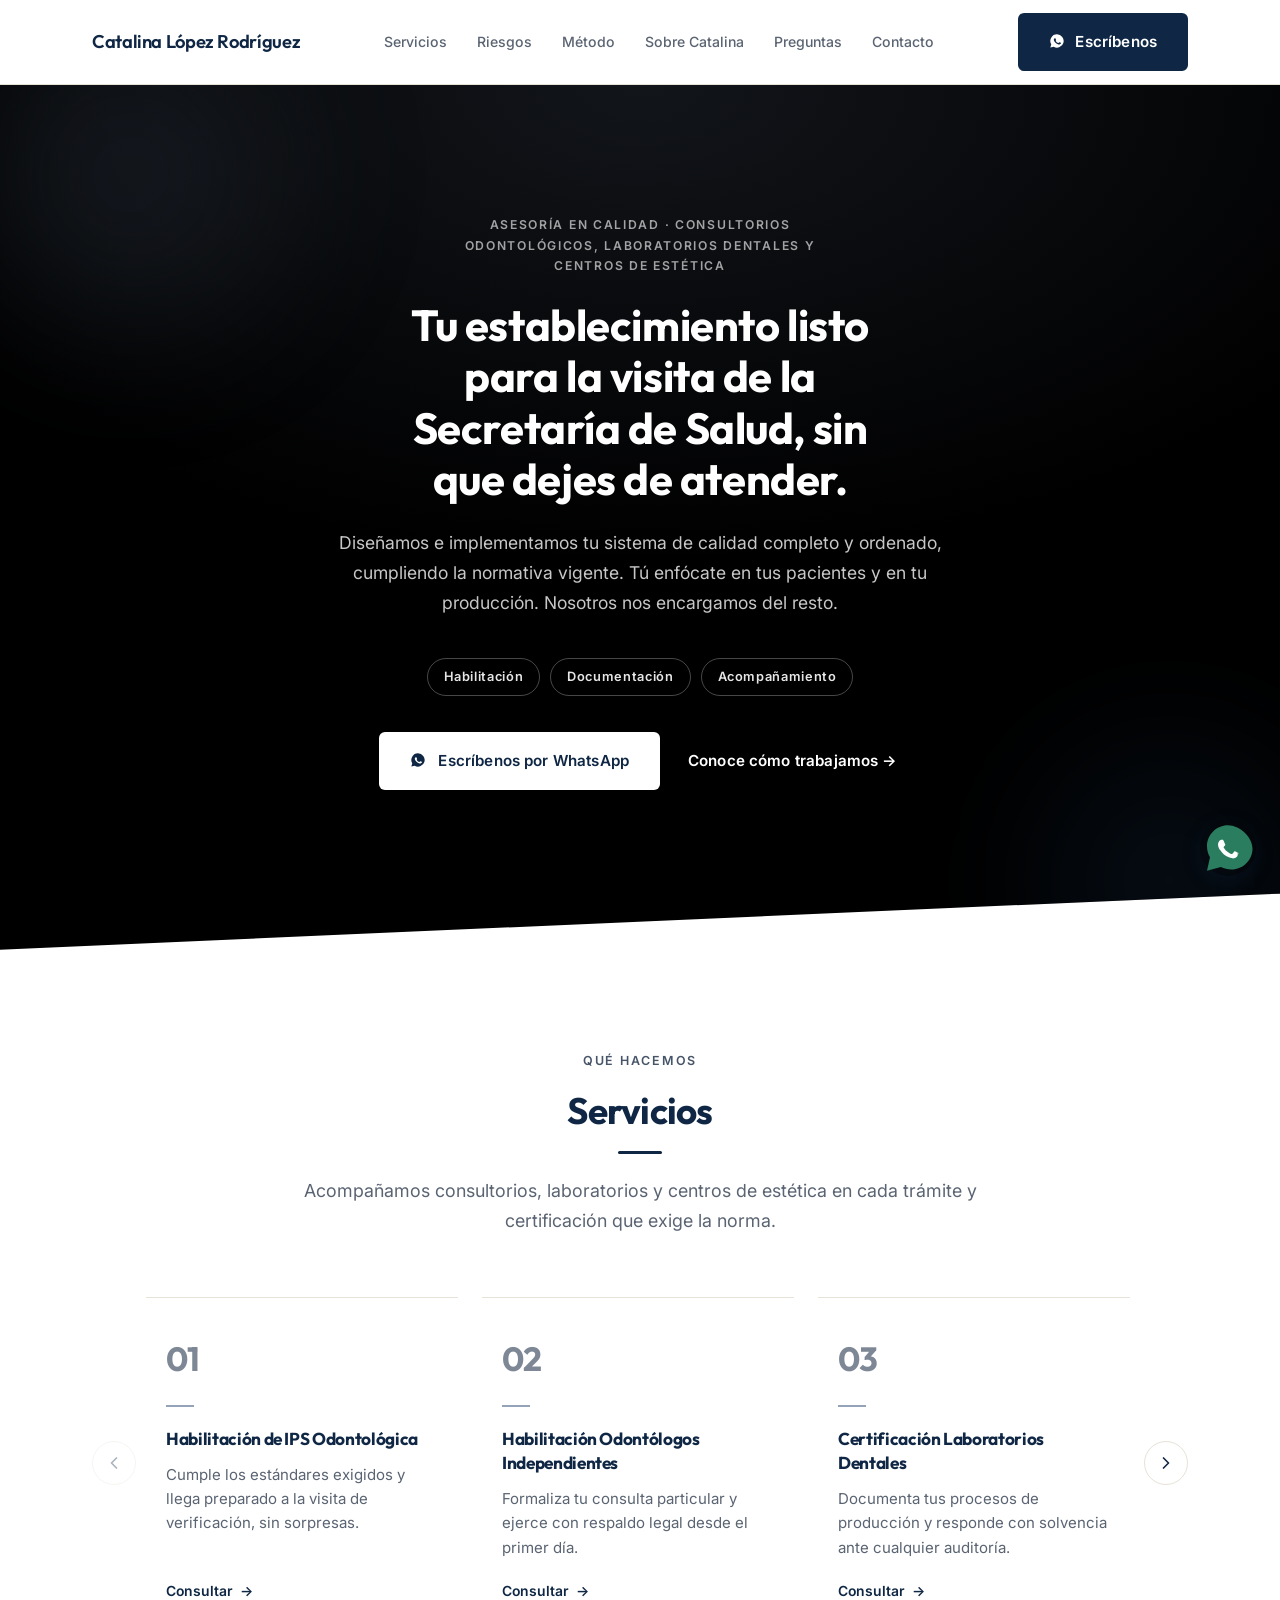
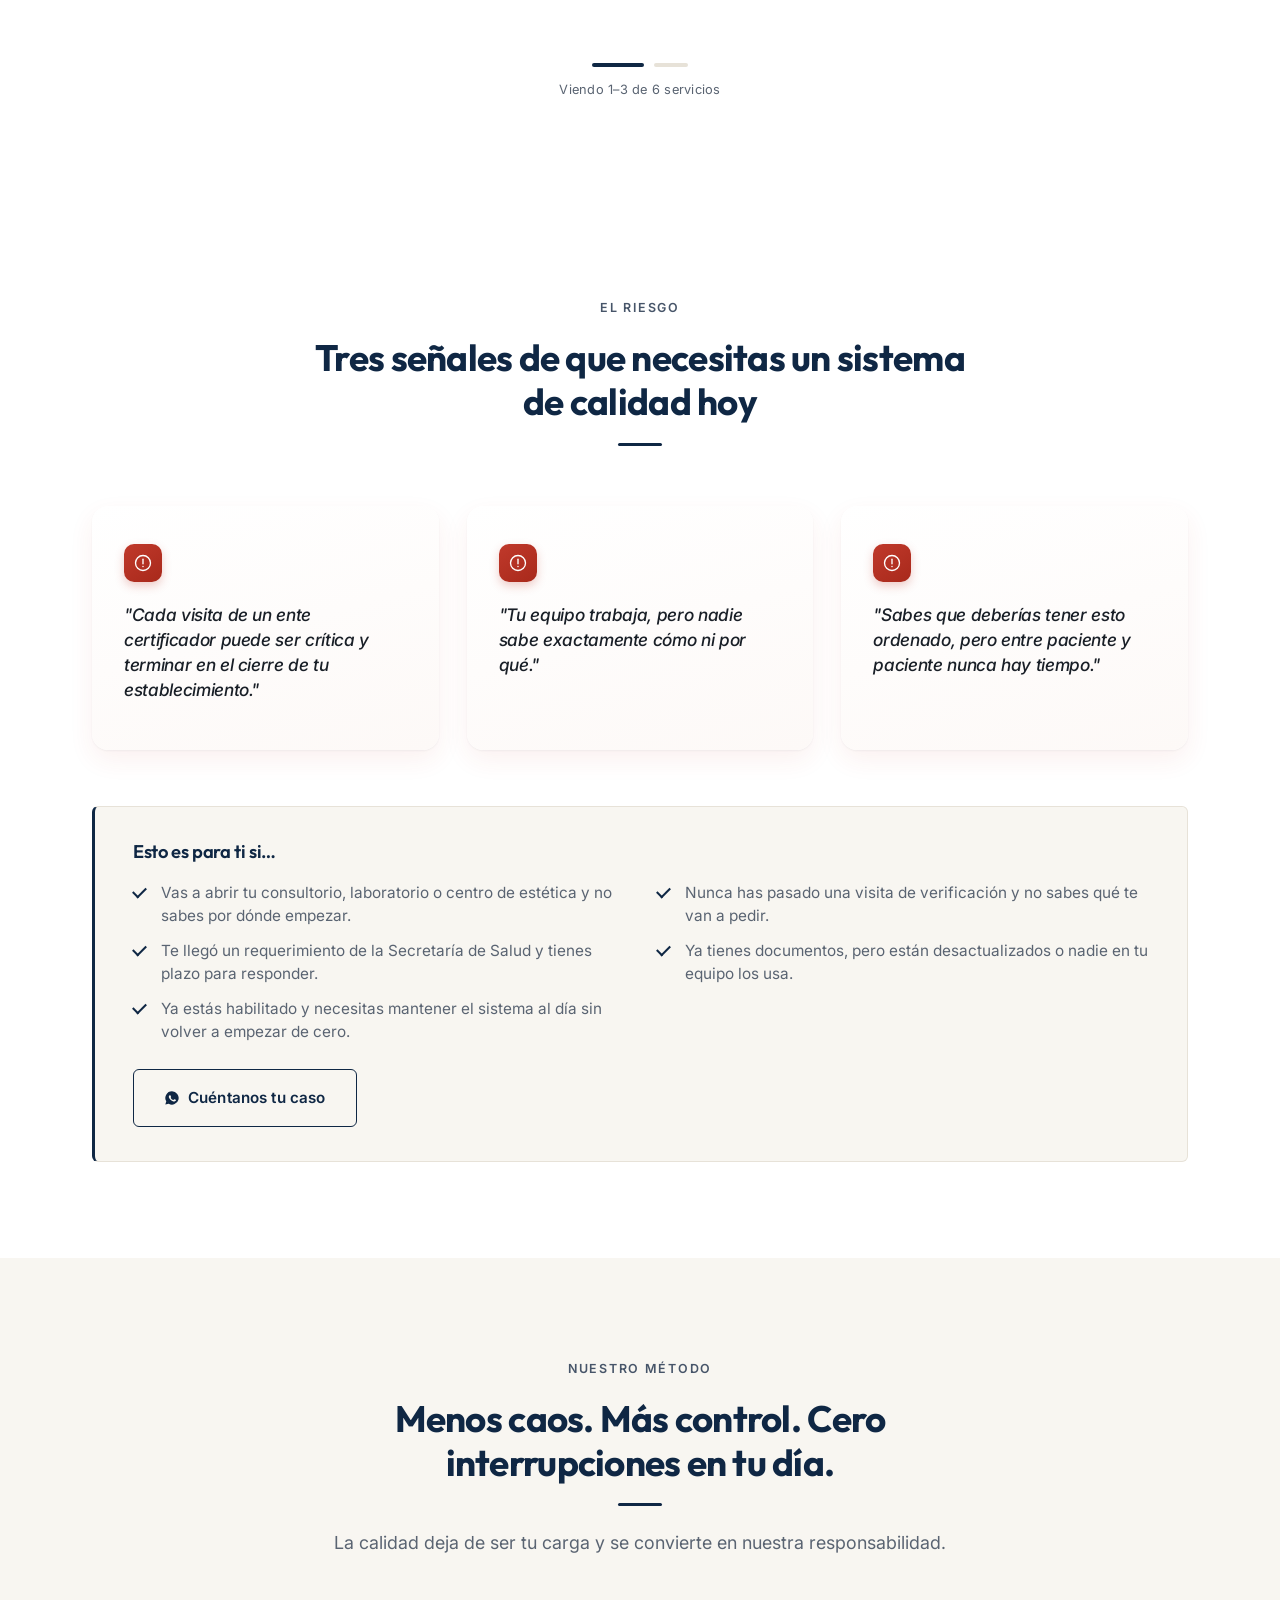
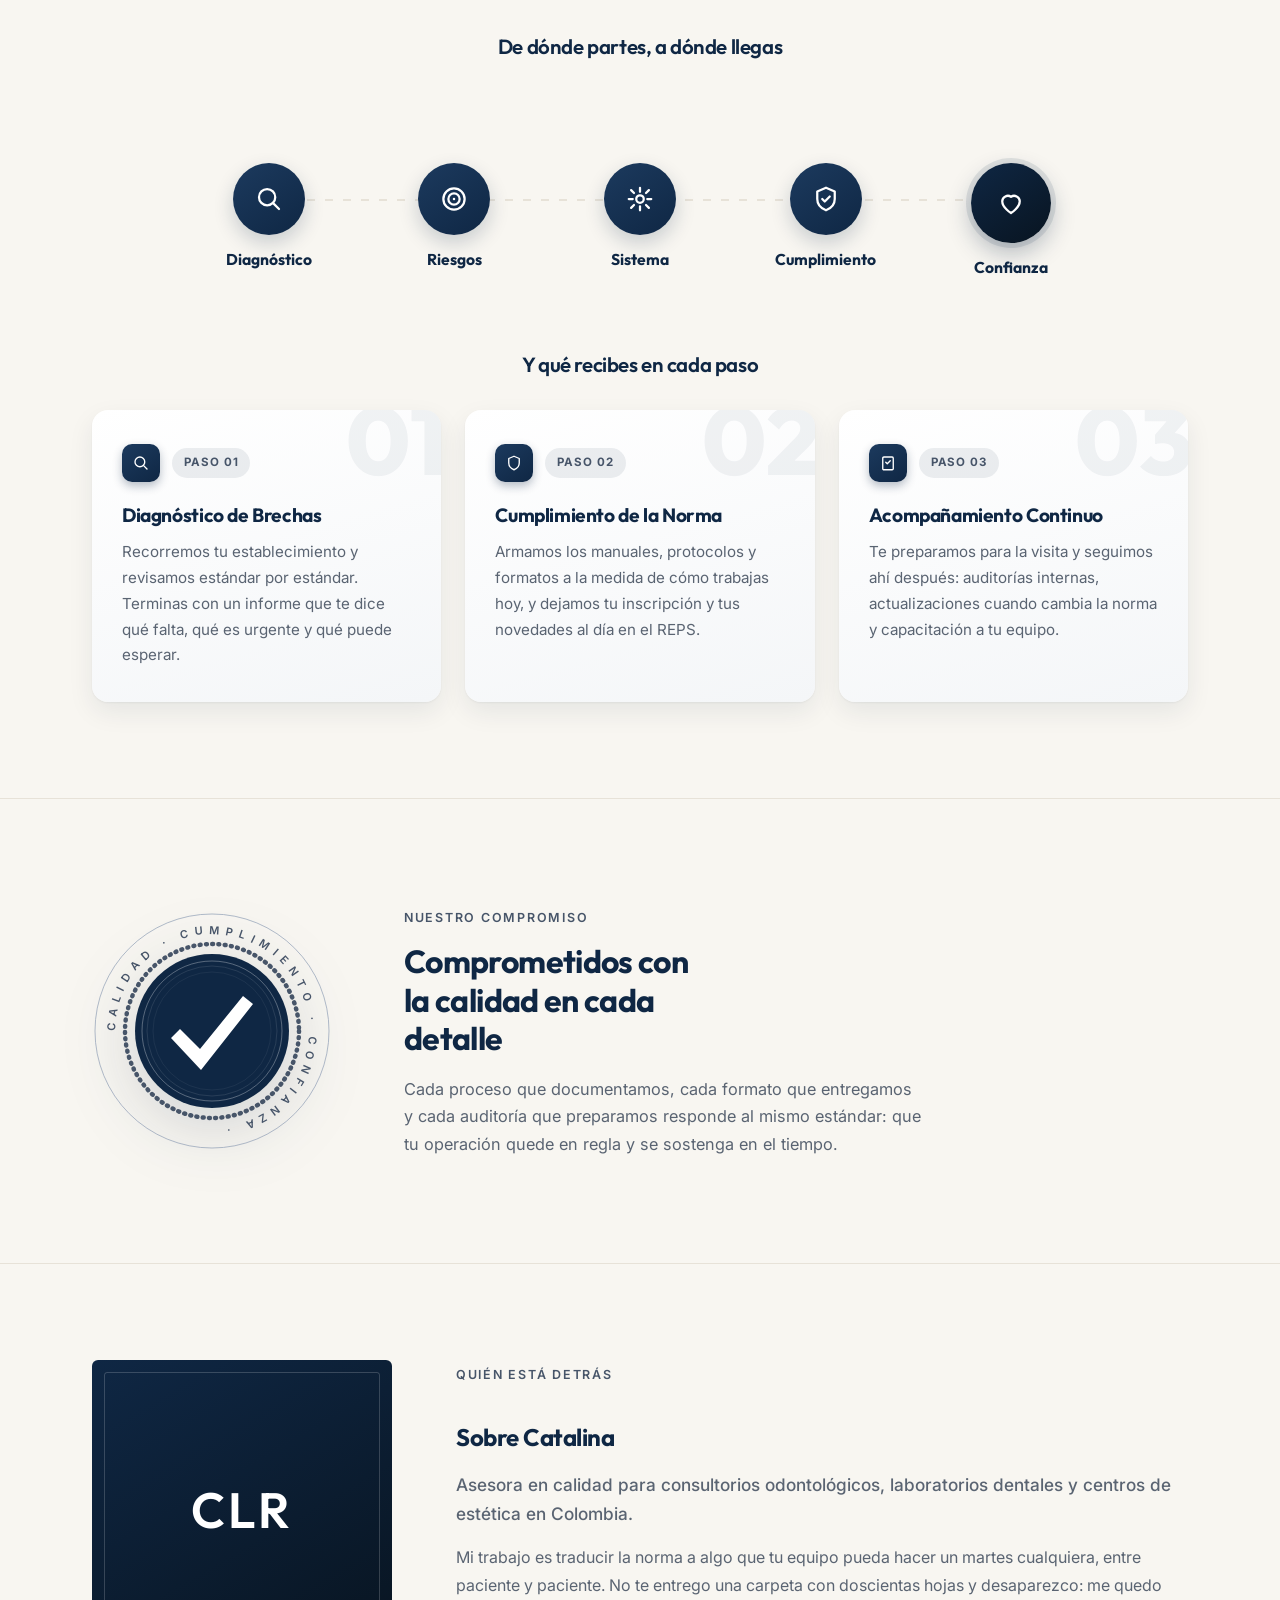
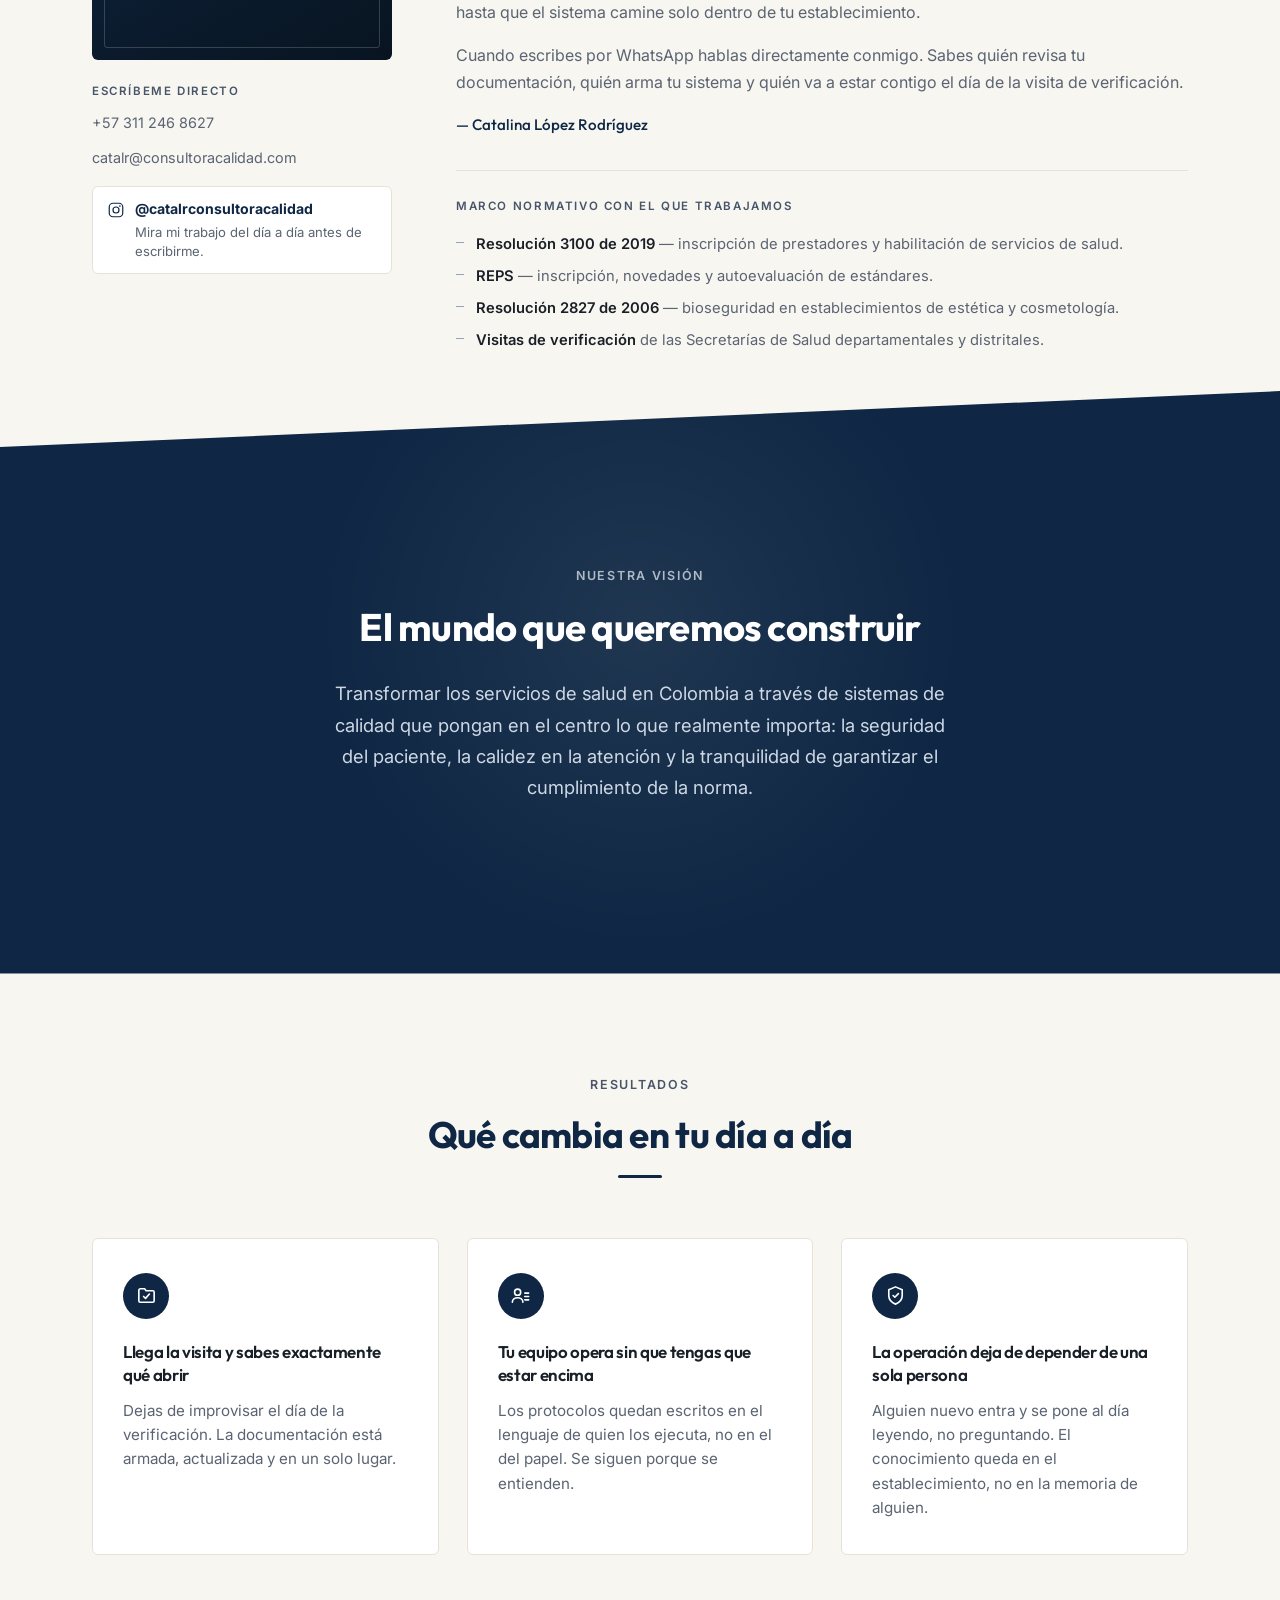
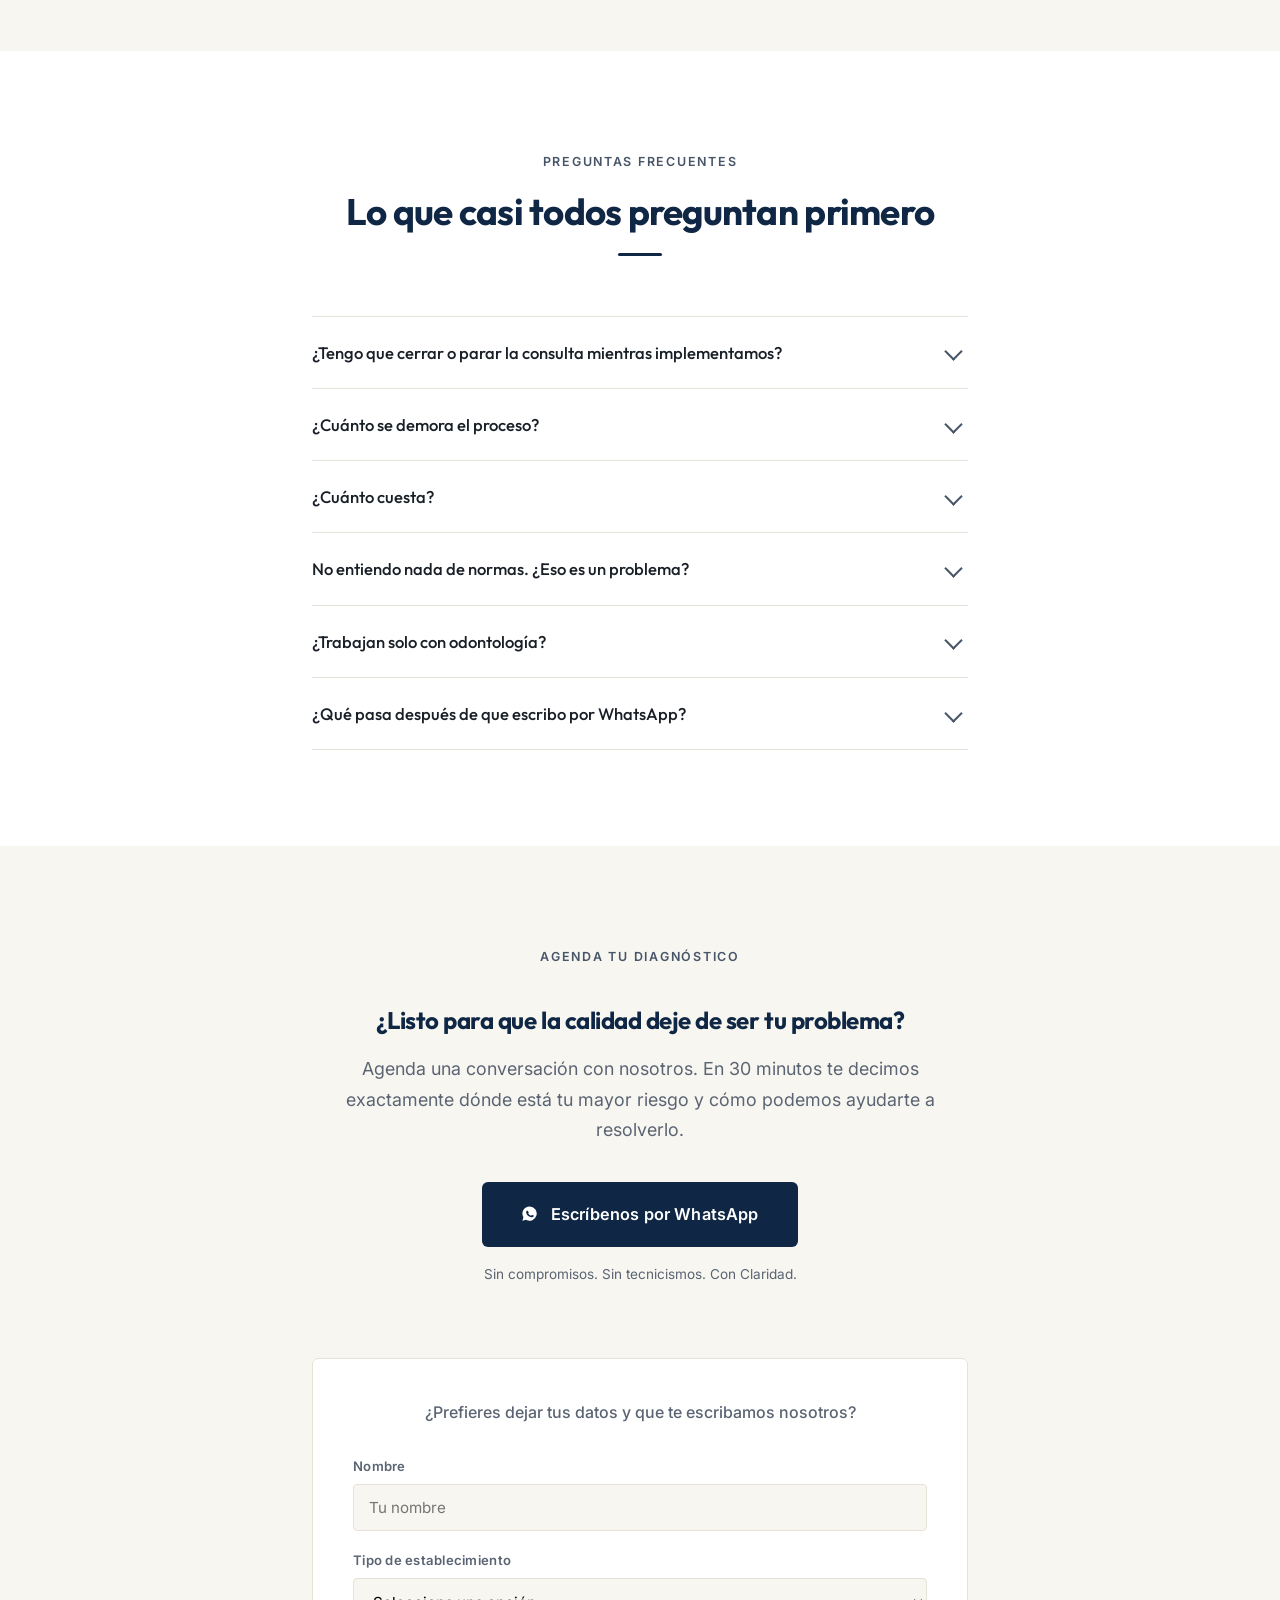
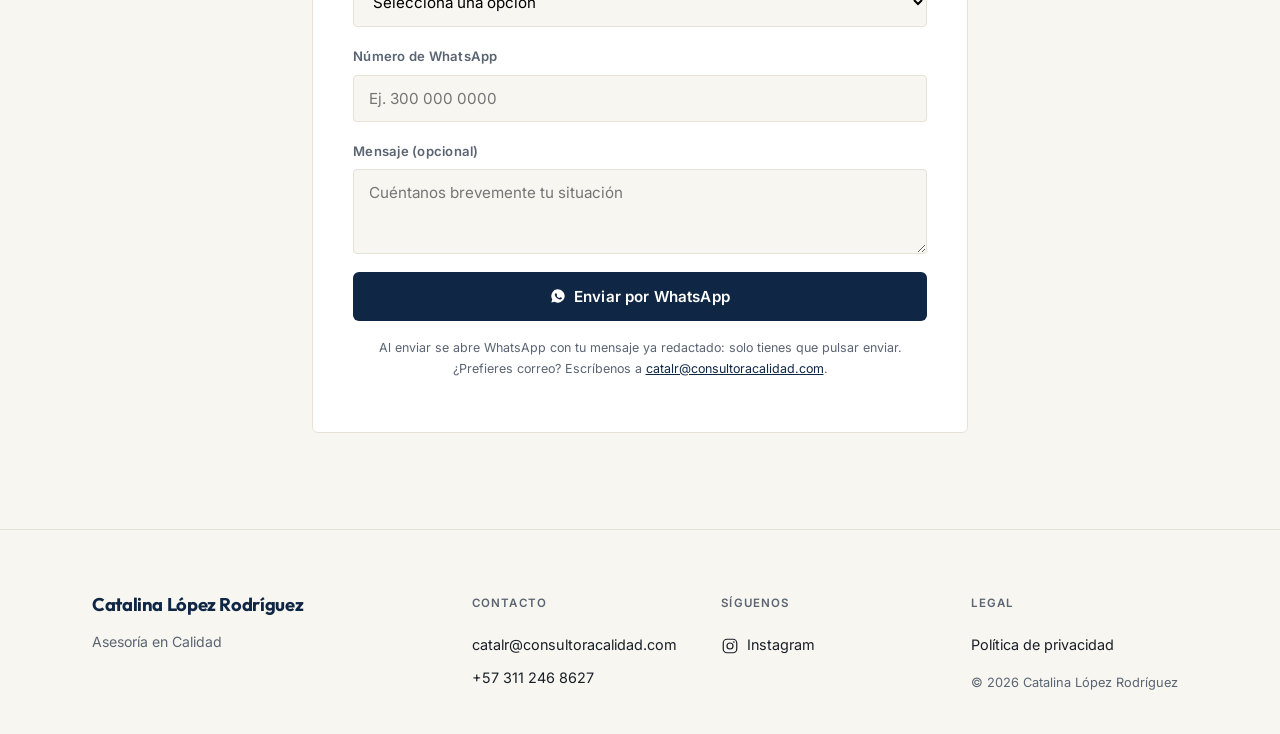
<file: index.html>
<!DOCTYPE html>
<html lang="es">
<head>
  <meta charset="UTF-8">
  <meta name="viewport" content="width=device-width, initial-scale=1.0">
  <title>Catalina López Rodríguez | Asesoría en Calidad</title>
  <meta name="description" content="Asesoría en calidad para consultorios odontológicos, laboratorios dentales y centros de estética en Colombia. Habilitación, documentación y acompañamiento, sin interrumpir tu operación diaria.">
  <link rel="preconnect" href="https://fonts.googleapis.com">
  <link rel="preconnect" href="https://fonts.gstatic.com" crossorigin>
  <link href="https://fonts.googleapis.com/css2?family=Outfit:wght@400;500;600;700;800&family=Inter:ital,wght@0,400;0,500;0,600;1,400;1,500&display=swap" rel="stylesheet">
  <link rel="stylesheet" href="styles.css?v=39">
  <script>document.documentElement.classList.add('js');</script>
</head>
<body>

  <div class="scroll-progress-track" aria-hidden="true"><span id="scroll-progress"></span></div>

  <div class="nav-scrim" id="nav-scrim" hidden></div>

  <header class="site-header" id="top">
    <div class="container header-inner">
      <a href="#top" class="logo">Catalina López Rodríguez</a>
      <nav class="main-nav" id="main-nav">
        <a href="#servicios">Servicios</a>
        <a href="#dolores">Riesgos</a>
        <a href="#pilares">Método</a>
        <a href="#sobre">Sobre Catalina</a>
        <a href="#preguntas">Preguntas</a>
        <a href="#contacto">Contacto</a>
        <a class="btn btn-primary nav-menu-cta" href="https://wa.me/573112468627?text=Hola%20Catalina%2C%20quiero%20mi%20diagn%C3%B3stico%20de%20calidad" target="_blank" rel="noopener">
          <svg class="btn-wa-icon" viewBox="0 0 24 24" fill="currentColor" aria-hidden="true"><path d="M12 2a10 10 0 00-8.6 15.1L2 22l5.1-1.3A10 10 0 1012 2zm5.1 14.1c-.2.6-1.2 1.2-1.7 1.2-.4 0-.5.3-3-.7-2.5-1-4-3.6-4.2-3.8-.1-.2-1-1.3-1-2.5s.6-1.8.9-2.1c.2-.2.5-.3.6-.3h.5c.2 0 .4 0 .6.5l.9 2c.1.2.1.4 0 .5l-.4.5c-.1.2-.3.3-.1.6.1.3.7 1.1 1.5 1.8 1 .9 1.8 1.1 2.1 1.3.2.1.4 0 .5-.1l.8-1c.2-.2.3-.2.5-.1l2 .9c.2.1.4.2.4.3.1.1.1.5-.1 1z"/></svg>
          Escríbenos por WhatsApp
        </a>
      </nav>
      <a href="https://wa.me/573112468627?text=Hola%20Catalina%2C%20quiero%20mi%20diagn%C3%B3stico%20de%20calidad" class="btn btn-primary nav-cta" target="_blank" rel="noopener">
        <svg class="btn-wa-icon" viewBox="0 0 24 24" fill="currentColor" aria-hidden="true"><path d="M12 2a10 10 0 00-8.6 15.1L2 22l5.1-1.3A10 10 0 1012 2zm5.1 14.1c-.2.6-1.2 1.2-1.7 1.2-.4 0-.5.3-3-.7-2.5-1-4-3.6-4.2-3.8-.1-.2-1-1.3-1-2.5s.6-1.8.9-2.1c.2-.2.5-.3.6-.3h.5c.2 0 .4 0 .6.5l.9 2c.1.2.1.4 0 .5l-.4.5c-.1.2-.3.3-.1.6.1.3.7 1.1 1.5 1.8 1 .9 1.8 1.1 2.1 1.3.2.1.4 0 .5-.1l.8-1c.2-.2.3-.2.5-.1l2 .9c.2.1.4.2.4.3.1.1.1.5-.1 1z"/></svg>
        Escríbenos
      </a>
      <button class="nav-toggle" id="nav-toggle" aria-label="Abrir menú" aria-expanded="false">
        <span></span><span></span><span></span>
      </button>
    </div>
  </header>

  <main>
    <!-- HERO -->
    <section class="hero hero-dark fade-in" id="top-hero">
      <span class="hero-orb hero-orb-1" aria-hidden="true"></span>
      <span class="hero-orb hero-orb-2" aria-hidden="true"></span>
      <div class="container hero-inner-centered">
        <div class="hero-copy">
          <span class="hero-eyebrow">Asesoría en Calidad · Consultorios odontológicos, laboratorios dentales y centros de estética</span>
          <h1>Tu establecimiento listo para la visita de la Secretaría de Salud, sin que dejes de atender.</h1>
          <p class="hero-sub">
            Diseñamos e implementamos tu sistema de calidad completo y ordenado, cumpliendo la normativa vigente.
            Tú enfócate en tus pacientes y en tu producción. Nosotros nos encargamos del resto.
          </p>
          <ul class="hero-chips">
            <li>Habilitación</li>
            <li>Documentación</li>
            <li>Acompañamiento</li>
          </ul>
          <div class="hero-actions hero-actions-centered">
            <a href="https://wa.me/573112468627?text=Hola%20Catalina%2C%20quiero%20mi%20diagn%C3%B3stico%20de%20calidad" class="btn btn-primary" target="_blank" rel="noopener">
              <svg class="btn-wa-icon" viewBox="0 0 24 24" fill="currentColor" aria-hidden="true"><path d="M12 2a10 10 0 00-8.6 15.1L2 22l5.1-1.3A10 10 0 1012 2zm5.1 14.1c-.2.6-1.2 1.2-1.7 1.2-.4 0-.5.3-3-.7-2.5-1-4-3.6-4.2-3.8-.1-.2-1-1.3-1-2.5s.6-1.8.9-2.1c.2-.2.5-.3.6-.3h.5c.2 0 .4 0 .6.5l.9 2c.1.2.1.4 0 .5l-.4.5c-.1.2-.3.3-.1.6.1.3.7 1.1 1.5 1.8 1 .9 1.8 1.1 2.1 1.3.2.1.4 0 .5-.1l.8-1c.2-.2.3-.2.5-.1l2 .9c.2.1.4.2.4.3.1.1.1.5-.1 1z"/></svg>
              Escríbenos por WhatsApp
            </a>
            <a href="#pilares" class="btn btn-text btn-text-light">Conoce cómo trabajamos <span aria-hidden="true">→</span></a>
          </div>
        </div>
      </div>
    </section>

    <!-- SERVICIOS -->
    <section class="section fade-in" id="servicios">
      <div class="container">
        <div class="section-head">
          <span class="eyebrow">Qué hacemos</span>
          <h2>Servicios</h2>
          <p class="lead-paragraph">Acompañamos consultorios, laboratorios y centros de estética en cada trámite y certificación que exige la norma.</p>
        </div>
        <div class="services-carousel">
          <button class="carousel-arrow carousel-prev" type="button" aria-label="Servicios anteriores" disabled>
            <svg viewBox="0 0 24 24" fill="none"><path d="M15 6l-6 6 6 6" stroke="currentColor" stroke-width="2" stroke-linecap="round" stroke-linejoin="round"/></svg>
          </button>
          <div class="services-track" id="services-track">
          <article class="service-card fade-in">
            <span class="service-number">01</span>
            <span class="service-rule" aria-hidden="true"></span>
            <h3>Habilitación de IPS Odontológica</h3>
            <p>Cumple los estándares exigidos y llega preparado a la visita de verificación, sin sorpresas.</p>
            <a class="service-link" target="_blank" rel="noopener"
               href="https://wa.me/573112468627?text=Hola%20Catalina%2C%20quiero%20informaci%C3%B3n%20sobre%20Habilitaci%C3%B3n%20de%20IPS%20Odontol%C3%B3gica">
              Consultar <span aria-hidden="true">→</span>
            </a>
          </article>
          <article class="service-card fade-in">
            <span class="service-number">02</span>
            <span class="service-rule" aria-hidden="true"></span>
            <h3>Habilitación Odontólogos Independientes</h3>
            <p>Formaliza tu consulta particular y ejerce con respaldo legal desde el primer día.</p>
            <a class="service-link" target="_blank" rel="noopener"
               href="https://wa.me/573112468627?text=Hola%20Catalina%2C%20quiero%20informaci%C3%B3n%20sobre%20Habilitaci%C3%B3n%20de%20Odont%C3%B3logos%20Independientes">
              Consultar <span aria-hidden="true">→</span>
            </a>
          </article>
          <article class="service-card fade-in">
            <span class="service-number">03</span>
            <span class="service-rule" aria-hidden="true"></span>
            <h3>Certificación Laboratorios Dentales</h3>
            <p>Documenta tus procesos de producción y responde con solvencia ante cualquier auditoría.</p>
            <a class="service-link" target="_blank" rel="noopener"
               href="https://wa.me/573112468627?text=Hola%20Catalina%2C%20quiero%20informaci%C3%B3n%20sobre%20Certificaci%C3%B3n%20de%20Laboratorios%20Dentales">
              Consultar <span aria-hidden="true">→</span>
            </a>
          </article>
          <article class="service-card fade-in">
            <span class="service-number">04</span>
            <span class="service-rule" aria-hidden="true"></span>
            <h3>Habilitación Medicina Estética</h3>
            <p>Abre o regulariza tu servicio estético cumpliendo la normativa vigente punto por punto.</p>
            <a class="service-link" target="_blank" rel="noopener"
               href="https://wa.me/573112468627?text=Hola%20Catalina%2C%20quiero%20informaci%C3%B3n%20sobre%20Habilitaci%C3%B3n%20de%20Medicina%20Est%C3%A9tica">
              Consultar <span aria-hidden="true">→</span>
            </a>
          </article>
          <article class="service-card fade-in">
            <span class="service-number">05</span>
            <span class="service-rule" aria-hidden="true"></span>
            <h3>Apertura y Funcionamiento Cosmetología Estética</h3>
            <p>Pon en marcha tu centro de estética con todos los requisitos en regla desde el inicio.</p>
            <a class="service-link" target="_blank" rel="noopener"
               href="https://wa.me/573112468627?text=Hola%20Catalina%2C%20quiero%20informaci%C3%B3n%20sobre%20Apertura%20y%20Funcionamiento%20de%20Cosmetolog%C3%ADa%20Est%C3%A9tica">
              Consultar <span aria-hidden="true">→</span>
            </a>
          </article>
          <article class="service-card fade-in">
            <span class="service-number">06</span>
            <span class="service-rule" aria-hidden="true"></span>
            <h3>Capacitaciones</h3>
            <p>Formamos a tu equipo para que sostenga el sistema de calidad sin depender de ti.</p>
            <a class="service-link" target="_blank" rel="noopener"
               href="https://wa.me/573112468627?text=Hola%20Catalina%2C%20quiero%20informaci%C3%B3n%20sobre%20Capacitaciones">
              Consultar <span aria-hidden="true">→</span>
            </a>
          </article>
          </div>
          <button class="carousel-arrow carousel-next" type="button" aria-label="Siguientes servicios">
            <svg viewBox="0 0 24 24" fill="none"><path d="M9 6l6 6-6 6" stroke="currentColor" stroke-width="2" stroke-linecap="round" stroke-linejoin="round"/></svg>
          </button>
        </div>
        <div class="carousel-status">
          <div class="carousel-dots" id="carousel-dots" role="tablist" aria-label="Páginas de servicios"></div>
          <span class="carousel-hint" id="carousel-hint">6 servicios · desliza para verlos todos</span>
        </div>
      </div>
    </section>

    <!-- 3 DOLORES -->
    <section class="section fade-in" id="dolores">
      <div class="container">
        <div class="section-head">
          <span class="eyebrow">El riesgo</span>
          <h2>Tres señales de que necesitas un sistema de calidad hoy</h2>
        </div>
        <div class="pain-grid stagger">
          <article class="pain-card">
            <span class="card-accent" aria-hidden="true"></span>
            <span class="pain-icon" aria-hidden="true">
              <svg viewBox="0 0 24 24" fill="none"><circle cx="12" cy="12" r="10" stroke="#fff" stroke-width="1.8"/><path d="M12 7v6" stroke="#fff" stroke-width="1.8" stroke-linecap="round"/><circle cx="12" cy="16.5" r="1" fill="#fff"/></svg>
            </span>
            <h3>"Cada visita de un ente certificador puede ser crítica y terminar en el cierre de tu establecimiento."</h3>
          </article>
          <article class="pain-card">
            <span class="card-accent" aria-hidden="true"></span>
            <span class="pain-icon" aria-hidden="true">
              <svg viewBox="0 0 24 24" fill="none"><circle cx="12" cy="12" r="10" stroke="#fff" stroke-width="1.8"/><path d="M12 7v6" stroke="#fff" stroke-width="1.8" stroke-linecap="round"/><circle cx="12" cy="16.5" r="1" fill="#fff"/></svg>
            </span>
            <h3>"Tu equipo trabaja, pero nadie sabe exactamente cómo ni por qué."</h3>
          </article>
          <article class="pain-card">
            <span class="card-accent" aria-hidden="true"></span>
            <span class="pain-icon" aria-hidden="true">
              <svg viewBox="0 0 24 24" fill="none"><circle cx="12" cy="12" r="10" stroke="#fff" stroke-width="1.8"/><path d="M12 7v6" stroke="#fff" stroke-width="1.8" stroke-linecap="round"/><circle cx="12" cy="16.5" r="1" fill="#fff"/></svg>
            </span>
            <h3>"Sabes que deberías tener esto ordenado, pero entre paciente y paciente nunca hay tiempo."</h3>
          </article>
        </div>

        <div class="fit-check">
          <h3 class="fit-title">Esto es para ti si…</h3>
          <ul class="fit-list">
            <li>Vas a abrir tu consultorio, laboratorio o centro de estética y no sabes por dónde empezar.</li>
            <li>Nunca has pasado una visita de verificación y no sabes qué te van a pedir.</li>
            <li>Te llegó un requerimiento de la Secretaría de Salud y tienes plazo para responder.</li>
            <li>Ya tienes documentos, pero están desactualizados o nadie en tu equipo los usa.</li>
            <li>Ya estás habilitado y necesitas mantener el sistema al día sin volver a empezar de cero.</li>
          </ul>
          <a href="https://wa.me/573112468627?text=Hola%20Catalina%2C%20quiero%20saber%20si%20mi%20caso%20aplica" class="btn btn-outline btn-wa" target="_blank" rel="noopener">
            <svg class="btn-wa-icon" viewBox="0 0 24 24" fill="currentColor" aria-hidden="true"><path d="M12 2a10 10 0 00-8.6 15.1L2 22l5.1-1.3A10 10 0 1012 2zm5.1 14.1c-.2.6-1.2 1.2-1.7 1.2-.4 0-.5.3-3-.7-2.5-1-4-3.6-4.2-3.8-.1-.2-1-1.3-1-2.5s.6-1.8.9-2.1c.2-.2.5-.3.6-.3h.5c.2 0 .4 0 .6.5l.9 2c.1.2.1.4 0 .5l-.4.5c-.1.2-.3.3-.1.6.1.3.7 1.1 1.5 1.8 1 .9 1.8 1.1 2.1 1.3.2.1.4 0 .5-.1l.8-1c.2-.2.3-.2.5-.1l2 .9c.2.1.4.2.4.3.1.1.1.5-.1 1z"/></svg>
            Cuéntanos tu caso
          </a>
        </div>
      </div>
    </section>

    <!-- MÉTODO: la ruta y los tres pasos, en una sola sección -->
    <section class="section alt fade-in" id="pilares">
      <div class="container">
        <div class="section-head">
          <span class="eyebrow">Nuestro método</span>
          <h2>Menos caos. Más control. Cero interrupciones en tu día.</h2>
          <p class="lead-paragraph">La calidad deja de ser tu carga y se convierte en nuestra responsabilidad.</p>
        </div>

        <h3 class="subsection-title">De dónde partes, a dónde llegas</h3>
        <div class="route-map stagger">
          <button type="button" class="route-stop" aria-expanded="false">
            <span class="route-icon" aria-hidden="true">
              <svg viewBox="0 0 24 24" fill="none"><circle cx="10.5" cy="10.5" r="6.5" stroke="#fff" stroke-width="1.8"/><path d="M15.5 15.5L20 20" stroke="#fff" stroke-width="1.8" stroke-linecap="round"/></svg>
            </span>
            <span class="route-label">Diagnóstico</span>
            <span class="route-tooltip" role="tooltip">Analizamos el estado real de tu consultorio o laboratorio frente a la norma.</span>
          </button>
          <button type="button" class="route-stop" aria-expanded="false">
            <span class="route-icon" aria-hidden="true">
              <svg viewBox="0 0 24 24" fill="none"><circle cx="12" cy="12" r="8.5" stroke="#fff" stroke-width="1.8"/><circle cx="12" cy="12" r="4.5" stroke="#fff" stroke-width="1.8"/><circle cx="12" cy="12" r="1" fill="#fff"/></svg>
            </span>
            <span class="route-label">Riesgos</span>
            <span class="route-tooltip" role="tooltip">Identificamos los riesgos críticos que pueden generarte sanciones.</span>
          </button>
          <button type="button" class="route-stop" aria-expanded="false">
            <span class="route-icon" aria-hidden="true">
              <svg viewBox="0 0 24 24" fill="none"><circle cx="12" cy="12" r="3" stroke="#fff" stroke-width="1.8"/><path d="M12 3v3.2M12 17.8V21M4.9 4.9l2.3 2.3M16.8 16.8l2.3 2.3M3 12h3.2M17.8 12H21M4.9 19.1l2.3-2.3M16.8 7.2l2.3-2.3" stroke="#fff" stroke-width="1.8" stroke-linecap="round"/></svg>
            </span>
            <span class="route-label">Sistema</span>
            <span class="route-tooltip" role="tooltip">Construimos procesos que tu equipo opera sin depender de ti.</span>
          </button>
          <button type="button" class="route-stop" aria-expanded="false">
            <span class="route-icon" aria-hidden="true">
              <svg viewBox="0 0 24 24" fill="none"><path d="M12 3l7 3v6c0 4.5-3 7.5-7 9-4-1.5-7-4.5-7-9V6l7-3z" stroke="#fff" stroke-width="1.8" stroke-linejoin="round"/><path d="M9 12l2 2 4-4" stroke="#fff" stroke-width="1.8" stroke-linecap="round" stroke-linejoin="round"/></svg>
            </span>
            <span class="route-label">Cumplimiento</span>
            <span class="route-tooltip" role="tooltip">Cumples la normativa sin detener tu práctica clínica ni tu producción.</span>
          </button>
          <button type="button" class="route-stop is-result" aria-expanded="false">
            <span class="route-icon" aria-hidden="true">
              <svg viewBox="0 0 24 24" fill="none"><path d="M12 20s-7-4.35-7-9.5A4.5 4.5 0 0112 7a4.5 4.5 0 017 3.5C19 15.65 12 20 12 20z" stroke="#fff" stroke-width="1.8" stroke-linejoin="round"/></svg>
            </span>
            <span class="route-label">Confianza</span>
            <span class="route-tooltip" role="tooltip">Ganas la confianza de tus pacientes y clientes.</span>
          </button>
        </div>

        <h3 class="subsection-title">Y qué recibes en cada paso</h3>
        <div class="pillars-grid stagger">
          <article class="pillar">
            <span class="pillar-watermark" aria-hidden="true">01</span>
            <div class="pillar-top">
              <span class="pillar-icon" aria-hidden="true">
                <svg viewBox="0 0 24 24" fill="none"><circle cx="10.5" cy="10.5" r="6.5" stroke="#fff" stroke-width="1.8"/><path d="M15.5 15.5L20 20" stroke="#fff" stroke-width="1.8" stroke-linecap="round"/></svg>
              </span>
              <span class="pillar-number">Paso 01</span>
            </div>
            <h3>Diagnóstico de Brechas</h3>
            <p>Recorremos tu establecimiento y revisamos estándar por estándar. Terminas con un informe que te dice qué falta, qué es urgente y qué puede esperar.</p>
          </article>
          <article class="pillar">
            <span class="pillar-watermark" aria-hidden="true">02</span>
            <div class="pillar-top">
              <span class="pillar-icon" aria-hidden="true">
                <svg viewBox="0 0 24 24" fill="none"><path d="M12 3l7 3v6c0 4.5-3 7.5-7 9-4-1.5-7-4.5-7-9V6l7-3z" stroke="#fff" stroke-width="1.8" stroke-linejoin="round"/></svg>
              </span>
              <span class="pillar-number">Paso 02</span>
            </div>
            <h3>Cumplimiento de la Norma</h3>
            <p>Armamos los manuales, protocolos y formatos a la medida de cómo trabajas hoy, y dejamos tu inscripción y tus novedades al día en el REPS.</p>
          </article>
          <article class="pillar">
            <span class="pillar-watermark" aria-hidden="true">03</span>
            <div class="pillar-top">
              <span class="pillar-icon" aria-hidden="true">
                <svg viewBox="0 0 24 24" fill="none"><rect x="5" y="4" width="14" height="17" rx="1.5" stroke="#fff" stroke-width="1.8"/><path d="M9 11l2 2 4-4" stroke="#fff" stroke-width="1.8" stroke-linecap="round" stroke-linejoin="round"/></svg>
              </span>
              <span class="pillar-number">Paso 03</span>
            </div>
            <h3>Acompañamiento Continuo</h3>
            <p>Te preparamos para la visita y seguimos ahí después: auditorías internas, actualizaciones cuando cambia la norma y capacitación a tu equipo.</p>
          </article>
        </div>
      </div>
    </section>

    <!-- SELLO DE CALIDAD -->
    <section class="seal-band fade-in">
      <div class="container seal-band-inner">
        <div class="emblem-wrap" id="emblem-wrap">
          <div class="emblem-tilt">
            <svg class="emblem" viewBox="0 0 240 240" fill="none" aria-hidden="true">
              <defs>
                <!-- Baseline for the circular lockup type -->
                <path id="emblemTypePath"
                      d="M120 120 m -97 0 a 97 97 0 1 1 194 0 a 97 97 0 1 1 -194 0"/>
              </defs>

              <!-- Hairline that closes the composition -->
              <circle class="emblem-ring" cx="120" cy="120" r="117"
                      stroke="var(--slate-light)" stroke-width="0.75"/>

              <!-- Circular type: the detail that separates a real hallmark
                   from a generic success icon -->
              <g class="emblem-type-ring">
                <text class="emblem-type">
                  <textPath href="#emblemTypePath" startOffset="0%">
                    CALIDAD · CUMPLIMIENTO · CONFIANZA ·
                  </textPath>
                </text>
              </g>

              <!-- Machined bezel: one dashed stroke reads as many fine ticks -->
              <circle class="emblem-bezel" cx="120" cy="120" r="87"
                      stroke="var(--slate)" stroke-width="4.5"
                      stroke-dasharray="0.9 5.4" stroke-linecap="round"/>

              <!-- Body -->
              <circle class="emblem-disc" cx="120" cy="120" r="77" fill="var(--navy)"/>

              <!-- Guilloché: concentric hairlines give the face material depth -->
              <g class="emblem-guilloche" stroke="#fff">
                <circle cx="120" cy="120" r="70" stroke-opacity="0.34" stroke-width="0.9"/>
                <circle cx="120" cy="120" r="65" stroke-opacity="0.18" stroke-width="0.6"/>
                <circle cx="120" cy="120" r="59" stroke-opacity="0.1" stroke-width="0.6"/>
              </g>

              <!-- Check drawn as a filled figure, not a uniform icon stroke:
                   the short arm is lighter than the long one and both
                   terminals are cut on the diagonal. -->
              <path class="emblem-check" fill="#fff"
                    d="M88 118 L108 138 L151 85 L161 93 L109 159 L79 127 Z"/>
            </svg>
          </div>
        </div>
        <div class="seal-copy">
          <span class="eyebrow">Nuestro compromiso</span>
          <h2>Comprometidos con la calidad en cada detalle</h2>
          <p>Cada proceso que documentamos, cada formato que entregamos y cada auditoría que preparamos responde al mismo estándar: que tu operación quede en regla y se sostenga en el tiempo.</p>
        </div>
      </div>
    </section>

    <!-- SOBRE CATALINA -->
    <section class="section alt fade-in" id="sobre">
      <div class="container">
        <div class="about-grid">
          <div class="about-side">
            <div class="about-portrait">
              <span class="about-monogram" aria-hidden="true">CLR</span>
            </div>
            <div class="about-direct">
              <span class="about-direct-label">Escríbeme directo</span>
              <a class="about-link" href="https://wa.me/573112468627?text=Hola%20Catalina%2C%20quiero%20hablar%20contigo" target="_blank" rel="noopener">+57 311 246 8627</a>
              <a class="about-link" href="mailto:catalr@consultoracalidad.com">catalr@consultoracalidad.com</a>
              <a class="about-verify" href="https://www.instagram.com/catalrconsultoracalidad/" target="_blank" rel="noopener">
                <svg viewBox="0 0 24 24" fill="none" aria-hidden="true"><rect x="3" y="3" width="18" height="18" rx="5" stroke="currentColor" stroke-width="1.6"/><circle cx="12" cy="12" r="4" stroke="currentColor" stroke-width="1.6"/><circle cx="17.2" cy="6.8" r="1.1" fill="currentColor"/></svg>
                <span>
                  <strong>@catalrconsultoracalidad</strong>
                  Mira mi trabajo del día a día antes de escribirme.
                </span>
              </a>
            </div>
          </div>

          <div class="about-copy">
            <span class="eyebrow">Quién está detrás</span>
            <h2>Sobre Catalina</h2>
            <p class="about-lead">
              Asesora en calidad para consultorios odontológicos, laboratorios dentales y centros de estética en Colombia.
            </p>
            <p>
              Mi trabajo es traducir la norma a algo que tu equipo pueda hacer un martes cualquiera, entre paciente y
              paciente. No te entrego una carpeta con doscientas hojas y desaparezco: me quedo hasta que el sistema
              camine solo dentro de tu establecimiento.
            </p>
            <p>
              Cuando escribes por WhatsApp hablas directamente conmigo. Sabes quién revisa tu documentación, quién arma
              tu sistema y quién va a estar contigo el día de la visita de verificación.
            </p>
            <p class="about-signature">— Catalina López Rodríguez</p>

            <div class="about-norms">
              <span class="about-norms-label">Marco normativo con el que trabajamos</span>
              <ul>
                <li><strong>Resolución 3100 de 2019</strong> — inscripción de prestadores y habilitación de servicios de salud.</li>
                <li><strong>REPS</strong> — inscripción, novedades y autoevaluación de estándares.</li>
                <li><strong>Resolución 2827 de 2006</strong> — bioseguridad en establecimientos de estética y cosmetología.</li>
                <li><strong>Visitas de verificación</strong> de las Secretarías de Salud departamentales y distritales.</li>
              </ul>
            </div>
          </div>
        </div>
      </div>
    </section>

    <!-- VISIÓN DE MARCA -->
    <section class="vision fade-in" id="vision">
      <div class="container narrow">
        <span class="eyebrow eyebrow-light">Nuestra visión</span>
        <h2>El mundo que queremos construir</h2>
        <p>
          Transformar los servicios de salud en Colombia a través de sistemas de calidad que pongan en el centro lo que
          realmente importa: la seguridad del paciente, la calidez en la atención y la tranquilidad de garantizar
          el cumplimiento de la norma.
        </p>
      </div>
    </section>

    <!-- RESULTADOS -->
    <section class="section alt fade-in" id="resultados">
      <div class="container">
        <div class="section-head">
          <span class="eyebrow">Resultados</span>
          <h2>Qué cambia en tu día a día</h2>
        </div>
        <div class="outcomes-grid stagger">
          <article class="outcome">
            <span class="outcome-mark" aria-hidden="true">
              <svg viewBox="0 0 24 24" fill="none"><path d="M4 6.5A1.5 1.5 0 015.5 5H10l1.6 2H18.5A1.5 1.5 0 0120 8.5v9a1.5 1.5 0 01-1.5 1.5h-13A1.5 1.5 0 014 17.5v-11z" stroke="currentColor" stroke-width="1.7" stroke-linejoin="round"/><path d="M9 13l2 2 4-4.5" stroke="currentColor" stroke-width="1.7" stroke-linecap="round" stroke-linejoin="round"/></svg>
            </span>
            <h3>Llega la visita y sabes exactamente qué abrir</h3>
            <p>Dejas de improvisar el día de la verificación. La documentación está armada, actualizada y en un solo lugar.</p>
          </article>
          <article class="outcome">
            <span class="outcome-mark" aria-hidden="true">
              <svg viewBox="0 0 24 24" fill="none"><circle cx="9" cy="8.5" r="3.2" stroke="currentColor" stroke-width="1.7"/><path d="M3.5 19c0-2.8 2.5-4.6 5.5-4.6s5.5 1.8 5.5 4.6" stroke="currentColor" stroke-width="1.7" stroke-linecap="round"/><path d="M16.5 9.5h4M16.5 13h4M16.5 16.5h4" stroke="currentColor" stroke-width="1.7" stroke-linecap="round"/></svg>
            </span>
            <h3>Tu equipo opera sin que tengas que estar encima</h3>
            <p>Los protocolos quedan escritos en el lenguaje de quien los ejecuta, no en el del papel. Se siguen porque se entienden.</p>
          </article>
          <article class="outcome">
            <span class="outcome-mark" aria-hidden="true">
              <svg viewBox="0 0 24 24" fill="none"><path d="M12 3l7 3v6c0 4.5-3 7.5-7 9-4-1.5-7-4.5-7-9V6l7-3z" stroke="currentColor" stroke-width="1.7" stroke-linejoin="round"/><path d="M9.5 12l1.8 1.8L15 10" stroke="currentColor" stroke-width="1.7" stroke-linecap="round" stroke-linejoin="round"/></svg>
            </span>
            <h3>La operación deja de depender de una sola persona</h3>
            <p>Alguien nuevo entra y se pone al día leyendo, no preguntando. El conocimiento queda en el establecimiento, no en la memoria de alguien.</p>
          </article>
        </div>
      </div>
    </section>

    <!-- PREGUNTAS FRECUENTES -->
    <section class="section fade-in" id="preguntas">
      <div class="container narrow">
        <div class="section-head">
          <span class="eyebrow">Preguntas frecuentes</span>
          <h2>Lo que casi todos preguntan primero</h2>
        </div>
        <div class="faq-list">
          <details class="faq-item">
            <summary>¿Tengo que cerrar o parar la consulta mientras implementamos?</summary>
            <div class="faq-answer"><p>No. Todo el proceso está diseñado para avanzar sin interrumpir tu operación: nos adaptamos a tus horarios y trabajamos sobre lo que ya haces, no sobre un modelo aparte.</p></div>
          </details>
          <details class="faq-item">
            <summary>¿Cuánto se demora el proceso?</summary>
            <div class="faq-answer"><p>Depende de qué tan lejos estés hoy de la norma. Por eso el primer paso siempre es el diagnóstico: en esa conversación te decimos qué falta y en cuánto tiempo realista se resuelve, sin promesas infladas.</p></div>
          </details>
          <details class="faq-item">
            <summary>¿Cuánto cuesta?</summary>
            <div class="faq-answer"><p>El diagnóstico inicial es una conversación de 30 minutos, sin costo y sin compromiso. La propuesta se arma después, según el tamaño de tu establecimiento y los servicios que necesites habilitar, para que no pagues por lo que no aplica a tu caso.</p></div>
          </details>
          <details class="faq-item">
            <summary>No entiendo nada de normas. ¿Eso es un problema?</summary>
            <div class="faq-answer"><p>Al contrario, ese es exactamente el punto. Nuestro trabajo es traducir la norma a instrucciones concretas para ti y para tu equipo. No necesitas aprender el lenguaje técnico ni memorizar resoluciones.</p></div>
          </details>
          <details class="faq-item">
            <summary>¿Trabajan solo con odontología?</summary>
            <div class="faq-answer"><p>Acompañamos consultorios odontológicos, odontólogos independientes, laboratorios dentales, medicina estética y centros de cosmetología estética. Cada uno tiene requisitos distintos y se trabaja por separado, no con un formato genérico.</p></div>
          </details>
          <details class="faq-item">
            <summary>¿Qué pasa después de que escribo por WhatsApp?</summary>
            <div class="faq-answer"><p>Coordinamos la conversación de 30 minutos. Ahí te decimos dónde está tu mayor riesgo hoy y qué se necesita para cerrarlo. Si decides seguir, armamos la propuesta; si no, te quedas igual con el diagnóstico.</p></div>
          </details>
        </div>
      </div>
    </section>

    <!-- CTA FINAL + FORMULARIO -->
    <section class="section alt fade-in" id="contacto">
      <div class="container narrow cta-final">
        <span class="eyebrow">Agenda tu diagnóstico</span>
        <h2>¿Listo para que la calidad deje de ser tu problema?</h2>
        <p class="lead-paragraph">
          Agenda una conversación con nosotros. En 30 minutos te decimos exactamente dónde está tu mayor riesgo
          y cómo podemos ayudarte a resolverlo.
        </p>
        <a href="https://wa.me/573112468627?text=Hola%20Catalina%2C%20quiero%20mi%20diagn%C3%B3stico%20de%20calidad" class="btn btn-primary btn-lg" target="_blank" rel="noopener">
          <svg class="btn-wa-icon" viewBox="0 0 24 24" fill="currentColor" aria-hidden="true"><path d="M12 2a10 10 0 00-8.6 15.1L2 22l5.1-1.3A10 10 0 1012 2zm5.1 14.1c-.2.6-1.2 1.2-1.7 1.2-.4 0-.5.3-3-.7-2.5-1-4-3.6-4.2-3.8-.1-.2-1-1.3-1-2.5s.6-1.8.9-2.1c.2-.2.5-.3.6-.3h.5c.2 0 .4 0 .6.5l.9 2c.1.2.1.4 0 .5l-.4.5c-.1.2-.3.3-.1.6.1.3.7 1.1 1.5 1.8 1 .9 1.8 1.1 2.1 1.3.2.1.4 0 .5-.1l.8-1c.2-.2.3-.2.5-.1l2 .9c.2.1.4.2.4.3.1.1.1.5-.1 1z"/></svg>
          Escríbenos por WhatsApp
        </a>
        <p class="micro-text">Sin compromisos. Sin tecnicismos. Con Claridad.</p>

        <div class="contact-form-wrap">
          <p class="form-alt-label">¿Prefieres dejar tus datos y que te escribamos nosotros?</p>
          <form id="contact-form" novalidate>
            <div class="form-row">
              <label for="name">Nombre</label>
              <input type="text" id="name" name="name" placeholder="Tu nombre" required>
              <span class="field-error" data-for="name"></span>
            </div>
            <div class="form-row">
              <label for="establishment">Tipo de establecimiento</label>
              <select id="establishment" name="establishment" required>
                <option value="">Selecciona una opción</option>
                <option value="consultorio">Consultorio odontológico</option>
                <option value="odontologo-independiente">Odontólogo independiente</option>
                <option value="laboratorio">Laboratorio dental</option>
                <option value="centro-estetica">Centro de Estética</option>
              </select>
              <span class="field-error" data-for="establishment"></span>
            </div>
            <div class="form-row">
              <label for="phone">Número de WhatsApp</label>
              <input type="tel" id="phone" name="phone" placeholder="Ej. 300 000 0000" required>
              <span class="field-error" data-for="phone"></span>
            </div>
            <div class="form-row">
              <label for="message">Mensaje (opcional)</label>
              <textarea id="message" name="message" placeholder="Cuéntanos brevemente tu situación" rows="3"></textarea>
            </div>
            <button type="submit" class="btn btn-primary btn-block">
              <svg class="btn-wa-icon" viewBox="0 0 24 24" fill="currentColor" aria-hidden="true"><path d="M12 2a10 10 0 00-8.6 15.1L2 22l5.1-1.3A10 10 0 1012 2zm5.1 14.1c-.2.6-1.2 1.2-1.7 1.2-.4 0-.5.3-3-.7-2.5-1-4-3.6-4.2-3.8-.1-.2-1-1.3-1-2.5s.6-1.8.9-2.1c.2-.2.5-.3.6-.3h.5c.2 0 .4 0 .6.5l.9 2c.1.2.1.4 0 .5l-.4.5c-.1.2-.3.3-.1.6.1.3.7 1.1 1.5 1.8 1 .9 1.8 1.1 2.1 1.3.2.1.4 0 .5-.1l.8-1c.2-.2.3-.2.5-.1l2 .9c.2.1.4.2.4.3.1.1.1.5-.1 1z"/></svg>
              Enviar por WhatsApp
            </button>
            <p class="form-disclaimer">
              Al enviar se abre WhatsApp con tu mensaje ya redactado: solo tienes que pulsar enviar.
              ¿Prefieres correo? Escríbenos a <a href="mailto:catalr@consultoracalidad.com">catalr@consultoracalidad.com</a>.
            </p>
          </form>
          <div id="form-success" class="form-success hidden" role="status">
            Abrimos WhatsApp con tu mensaje listo — solo pulsa enviar y te respondemos por ahí.
            <span class="form-success-alt">¿No se abrió? Escríbenos a <a href="mailto:catalr@consultoracalidad.com">catalr@consultoracalidad.com</a>.</span>
          </div>
        </div>
      </div>
    </section>
  </main>

  <footer class="site-footer">
    <div class="container footer-inner">
      <div class="footer-col footer-brand">
        <span class="footer-name">Catalina López Rodríguez</span>
        <p class="footer-tagline">Asesoría en Calidad</p>
      </div>
      <div class="footer-col">
        <span class="footer-label">Contacto</span>
        <a href="mailto:catalr@consultoracalidad.com">catalr@consultoracalidad.com</a>
        <a href="https://wa.me/573112468627" target="_blank" rel="noopener">+57 311 246 8627</a>
      </div>
      <div class="footer-col">
        <span class="footer-label">Síguenos</span>
        <a href="https://www.instagram.com/catalrconsultoracalidad/" target="_blank" rel="noopener" class="social-link">
          <svg viewBox="0 0 24 24" fill="none" aria-hidden="true"><rect x="3" y="3" width="18" height="18" rx="5" stroke="currentColor" stroke-width="1.6"/><circle cx="12" cy="12" r="4" stroke="currentColor" stroke-width="1.6"/><circle cx="17.2" cy="6.8" r="1.1" fill="currentColor"/></svg>
          Instagram
        </a>
      </div>
      <div class="footer-col footer-legal">
        <span class="footer-label">Legal</span>
        <a href="privacidad.html">Política de privacidad</a>
        <span class="footer-copy">&copy; <span id="year"></span> Catalina López Rodríguez</span>
      </div>
    </div>
  </footer>

  <a href="https://wa.me/573112468627?text=Hola%20Catalina%2C%20quiero%20mi%20diagn%C3%B3stico%20de%20calidad" class="whatsapp-float" target="_blank" rel="noopener" aria-label="Escríbenos por WhatsApp">
    <svg viewBox="0 0 32 32" fill="none" xmlns="http://www.w3.org/2000/svg">
      <path d="M16 3C9.4 3 4 8.4 4 15c0 2.3.6 4.4 1.7 6.3L4 29l7.9-2.1c1.8.9 3.9 1.4 6.1 1.4 6.6 0 12-5.4 12-12S22.6 3 16 3z" fill="#2A7D5F"/>
      <path d="M22.4 19.1c-.3-.2-1.9-1-2.2-1.1-.3-.1-.5-.2-.7.1-.2.3-.8 1-1 1.2-.2.2-.4.2-.7.1-.3-.1-1.3-.5-2.5-1.5-.9-.8-1.5-1.8-1.7-2.1-.2-.3 0-.5.1-.6.2-.2.4-.4.6-.6.2-.2.2-.4.1-.6-.1-.3-.7-1.7-1-2.3-.2-.5-.5-.4-.7-.4h-.6c-.2 0-.5.1-.8.4-.3.3-1 1-1 2.4s1 2.8 1.2 3c.2.2 1.9 3 4.7 4.1 2.8 1.1 2.8.7 3.3.7.5 0 1.7-.7 1.9-1.3.2-.7.2-1.2.2-1.3-.1-.1-.2-.2-.4-.3z" fill="#fff"/>
    </svg>
  </a>

  <script src="script.js?v=39"></script>
</body>
</html>
</file>
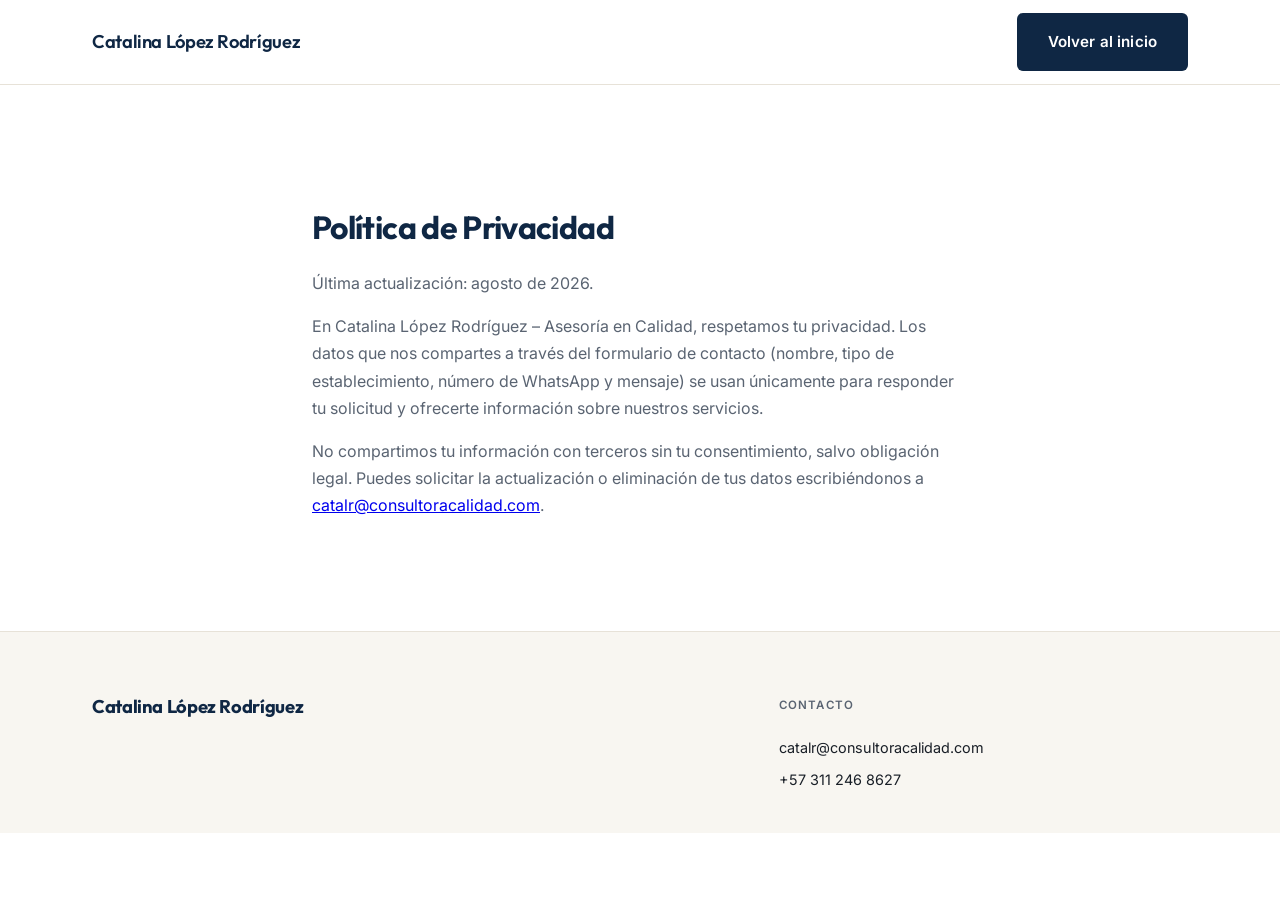
<file: privacidad.html>
<!DOCTYPE html>
<html lang="es">
<head>
  <meta charset="UTF-8">
  <meta name="viewport" content="width=device-width, initial-scale=1.0">
  <title>Política de Privacidad | Catalina López Rodríguez</title>
  <link rel="preconnect" href="https://fonts.googleapis.com">
  <link rel="preconnect" href="https://fonts.gstatic.com" crossorigin>
  <link href="https://fonts.googleapis.com/css2?family=Outfit:wght@400;500;600;700;800&family=Inter:ital,wght@0,400;0,500;0,600;1,400;1,500&display=swap" rel="stylesheet">
  <link rel="stylesheet" href="styles.css?v=39">
</head>
<body>
  <header class="site-header">
    <div class="container header-inner">
      <a href="index.html" class="logo">Catalina López Rodríguez</a>
      <a href="index.html" class="btn btn-primary nav-cta">Volver al inicio</a>
    </div>
  </header>

  <main>
    <section class="section">
      <div class="container narrow">
        <h1 style="font-size:2rem; margin-bottom:24px;">Política de Privacidad</h1>
        <p style="color:var(--ink-soft); margin-bottom:16px;">
          Última actualización: agosto de 2026.
        </p>
        <p style="color:var(--ink-soft); margin-bottom:16px;">
          En Catalina López Rodríguez – Asesoría en Calidad, respetamos tu privacidad. Los datos que nos
          compartes a través del formulario de contacto (nombre, tipo de establecimiento, número de WhatsApp y mensaje)
          se usan únicamente para responder tu solicitud y ofrecerte información sobre nuestros servicios.
        </p>
        <p style="color:var(--ink-soft); margin-bottom:16px;">
          No compartimos tu información con terceros sin tu consentimiento, salvo obligación legal. Puedes solicitar
          la actualización o eliminación de tus datos escribiéndonos a
          <a href="mailto:catalr@consultoracalidad.com">catalr@consultoracalidad.com</a>.
        </p>
      </div>
    </section>
  </main>

  <footer class="site-footer">
    <div class="container footer-inner" style="grid-template-columns: 1.6fr 1fr;">
      <div class="footer-col footer-brand">
        <span class="footer-name">Catalina López Rodríguez</span>
      </div>
      <div class="footer-col">
        <span class="footer-label">Contacto</span>
        <a href="mailto:catalr@consultoracalidad.com">catalr@consultoracalidad.com</a>
        <a href="https://wa.me/573112468627" target="_blank" rel="noopener">+57 311 246 8627</a>
      </div>
    </div>
  </footer>
</body>
</html>
</file>
<file: styles.css>
:root {
  --navy: #0F2744;
  --navy-soft: #1c3a5e;
  --navy-deep: #081420;
  --slate: #475569;
  --slate-light: #94a3b8;
  --alert: #C0392B;
  --bg: #FFFFFF;
  --bg-cream: #F8F6F1;
  --ink: #191f27;
  --ink-soft: #5a6472;
  --border: #E7E2D8;
  --radius: 6px;
  --max-width: 1160px;
  font-size: 16px;
}

* { box-sizing: border-box; }
html { scroll-behavior: smooth; }

body {
  margin: 0;
  font-family: 'Inter', system-ui, sans-serif;
  color: var(--ink);
  background: var(--bg);
  line-height: 1.7;
  -webkit-font-smoothing: antialiased;
}

h1, h2, h3, .logo, .footer-name {
  font-family: 'Outfit', system-ui, sans-serif;
  color: var(--navy);
  line-height: 1.2;
  font-weight: 700;
  letter-spacing: -0.02em;
}

.container {
  max-width: var(--max-width);
  margin: 0 auto;
  padding: 0 32px;
}
.container.narrow {
  max-width: 720px;
}

/* EYEBROW LABELS */
.eyebrow {
  display: inline-block;
  font-family: 'Inter', sans-serif;
  font-size: 0.78rem;
  font-weight: 600;
  letter-spacing: 0.14em;
  text-transform: uppercase;
  color: var(--slate);
  margin-bottom: 18px;
}
.eyebrow-light { color: #aab6c4; }

/* HEADER */
.site-header {
  position: sticky;
  top: 0;
  z-index: 100;
  background: rgba(255, 255, 255, 0.9);
  backdrop-filter: blur(10px);
  border-bottom: 1px solid var(--border);
}

.header-inner {
  display: flex;
  align-items: center;
  justify-content: space-between;
  height: 84px;
  gap: 16px;
}

.logo {
  font-weight: 600;
  font-size: 1.15rem;
  text-decoration: none;
  white-space: nowrap;
}

.nav-cta {
  padding: 11px 22px;
  font-size: 0.88rem;
  white-space: nowrap;
}

/* MAIN NAV (section links, distinct from the CTA button) */
.main-nav {
  display: flex;
  align-items: center;
  gap: 30px;
  flex: 1;
  justify-content: center;
}
.main-nav a {
  position: relative;
  color: var(--ink-soft);
  text-decoration: none;
  font-size: 0.88rem;
  font-weight: 500;
  padding: 6px 0;
  white-space: nowrap;
  transition: color 0.2s ease;
}
.main-nav a::after {
  content: '';
  position: absolute;
  left: 0;
  bottom: 0;
  width: 100%;
  height: 2px;
  background: var(--navy);
  transform: scaleX(0);
  transform-origin: left;
  transition: transform 0.25s ease;
}
.main-nav a:hover {
  color: var(--navy);
}
.main-nav a:hover::after {
  transform: scaleX(1);
}

.nav-toggle {
  display: none;
  flex: none;
  flex-direction: column;
  justify-content: center;
  gap: 5px;
  width: 44px;
  height: 44px;
  background: none;
  border: none;
  cursor: pointer;
  padding: 8px;
}
.nav-toggle span {
  display: block;
  width: 100%;
  height: 2px;
  background: var(--navy);
  border-radius: 2px;
  transition: transform 0.25s ease, opacity 0.25s ease;
}
.nav-toggle[aria-expanded="true"] span:nth-child(1) { transform: translateY(7px) rotate(45deg); }
.nav-toggle[aria-expanded="true"] span:nth-child(2) { opacity: 0; }
.nav-toggle[aria-expanded="true"] span:nth-child(3) { transform: translateY(-7px) rotate(-45deg); }

@media (max-width: 900px) {
  .main-nav {
    position: absolute;
    top: 100%;
    left: 0;
    right: 0;
    flex-direction: column;
    align-items: flex-start;
    gap: 4px;
    background: var(--bg);
    border-bottom: 1px solid var(--border);
    padding: 12px 32px 20px;
    box-shadow: 0 12px 24px rgba(15, 39, 68, 0.08);
    max-height: 0;
    overflow: hidden;
    opacity: 0;
    transition: max-height 0.3s ease, opacity 0.2s ease;
  }
  .main-nav.open {
    max-height: 360px;
    opacity: 1;
  }
  .main-nav a { width: 100%; padding: 10px 0; }
  .main-nav a::after { display: none; }
  .nav-toggle { display: flex; }
}

/* BUTTONS */
.btn {
  display: inline-block;
  padding: 15px 30px;
  border-radius: var(--radius);
  font-weight: 600;
  text-decoration: none;
  font-size: 0.95rem;
  transition: transform 0.15s ease, background 0.2s ease, color 0.2s ease;
  border: 1.5px solid transparent;
  cursor: pointer;
  font-family: 'Inter', sans-serif;
  letter-spacing: 0.01em;
}
.btn:hover { transform: translateY(-1px); }

.btn-primary {
  background: var(--navy);
  color: #fff;
}
.btn-primary:hover { background: var(--navy-deep); }

.btn-text {
  background: none;
  border: none;
  color: var(--navy);
  padding: 15px 4px;
  font-weight: 600;
}
.btn-text span { transition: transform 0.15s ease; display: inline-block; }
.btn-text:hover span { transform: translateX(3px); }

.btn-lg {
  padding: 18px 38px;
  font-size: 1.02rem;
}

.btn-block {
  width: 100%;
  text-align: center;
  border: none;
  font-family: inherit;
}

/* SCROLL PROGRESS BAR */
.scroll-progress-track {
  position: fixed;
  top: 0;
  left: 0;
  right: 0;
  height: 3px;
  z-index: 300;
  pointer-events: none;
  background: transparent;
}
#scroll-progress {
  display: block;
  height: 100%;
  width: 0;
  background: linear-gradient(90deg, var(--navy), var(--slate));
}

/* STAGGERED REVEALS
   Hidden only when JS is present (html.js), so a no-JS visitor still gets
   the full content instead of a blank grid. */
.js .stagger > * {
  opacity: 0;
  transform: translateY(26px);
  transition: opacity 0.6s cubic-bezier(0.16, 1, 0.3, 1),
              transform 0.6s cubic-bezier(0.16, 1, 0.3, 1);
}
.js .stagger > *.lift-in {
  opacity: 1;
  transform: translateY(0);
}
@media (prefers-reduced-motion: reduce) {
  .js .stagger > * { opacity: 1; transform: none; transition: none; }
}

/* FADE-IN ON SCROLL */
.fade-in {
  opacity: 0;
  transform: translateY(18px);
  transition: opacity 0.8s ease, transform 0.8s ease;
}
.fade-in.visible {
  opacity: 1;
  transform: translateY(0);
}

@media (prefers-reduced-motion: reduce) {
  .fade-in {
    opacity: 1;
    transform: none;
    transition: none;
  }
}

/* HERO */
.hero { padding: 130px 0 160px; }

.hero-dark {
  position: relative;
  overflow: hidden;
  background: radial-gradient(120% 100% at 50% 0%, #12151a 0%, #000000 55%, #000000 100%);
  clip-path: polygon(0 0, 100% 0, 100% calc(100% - 56px), 0 100%);
}

/* Cursor spotlight (mouse-only, added via script.js) */
.hero-dark::before {
  content: '';
  position: absolute;
  inset: 0;
  z-index: 0;
  opacity: 0;
  transition: opacity 0.3s ease;
  background: radial-gradient(
    460px circle at var(--spot-x, 50%) var(--spot-y, 50%),
    rgba(255, 255, 255, 0.14),
    transparent 70%
  );
  pointer-events: none;
}
.hero-dark.spotlight-active::before {
  opacity: 1;
}

/* Hero decorative orbs (parallax drift via --drift, set in script.js) */
.hero-orb {
  position: absolute;
  border-radius: 50%;
  pointer-events: none;
  filter: blur(60px);
  opacity: 0.5;
  transform: translateY(var(--drift, 0px));
  will-change: transform;
}
.hero-orb-1 {
  width: 460px;
  height: 460px;
  top: -140px;
  left: -100px;
  background: radial-gradient(circle, rgba(71, 85, 105, 0.55), transparent 70%);
  animation: orb-float-a 16s ease-in-out infinite;
}
.hero-orb-2 {
  width: 380px;
  height: 380px;
  bottom: -120px;
  right: -80px;
  background: radial-gradient(circle, rgba(28, 58, 94, 0.6), transparent 70%);
  animation: orb-float-b 20s ease-in-out infinite;
}
@keyframes orb-float-a {
  0%, 100% { margin-top: 0; margin-left: 0; }
  50%      { margin-top: 34px; margin-left: 26px; }
}
@keyframes orb-float-b {
  0%, 100% { margin-bottom: 0; margin-right: 0; }
  50%      { margin-bottom: 30px; margin-right: -24px; }
}
@media (prefers-reduced-motion: reduce) {
  .hero-orb { animation: none; transform: none; }
}

.hero-inner-centered {
  position: relative;
  z-index: 1;
  text-align: center;
  display: flex;
  flex-direction: column;
  align-items: center;
}

.hero-dark .hero-copy h1 {
  color: #fff;
  font-size: clamp(2.3rem, 4.4vw, 3.6rem);
  margin: 0 0 24px;
  max-width: 820px;
}

.hero-dark .hero-sub {
  color: rgba(255, 255, 255, 0.78);
  font-size: 1.1rem;
  max-width: 620px;
  margin: 0 auto 40px;
}

.hero-actions-centered {
  justify-content: center;
}

.hero-actions {
  display: flex;
  gap: 24px;
  flex-wrap: wrap;
  align-items: center;
}

.btn-text-light {
  color: #fff;
}
.btn-text-light:hover { color: rgba(255,255,255,0.8); }

.hero-dark .btn-primary {
  background: #fff;
  color: var(--navy);
}
.hero-dark .btn-primary:hover {
  background: var(--slate-light);
  color: var(--navy-deep);
}

/* SERVICES CAROUSEL */
.services-carousel {
  display: flex;
  align-items: center;
  gap: 12px;
}
.services-track {
  flex: 1;
  display: flex;
  gap: 24px;
  overflow-x: auto;
  scroll-snap-type: x mandatory;
  scroll-behavior: smooth;
  padding: 18px 2px 26px;
  margin: -18px -2px -26px;
  scrollbar-width: none;
}
.services-track::-webkit-scrollbar { display: none; }

.carousel-arrow {
  flex: 0 0 auto;
  width: 44px;
  height: 44px;
  border-radius: 50%;
  border: 1.5px solid var(--border);
  background: var(--bg);
  color: var(--navy);
  display: flex;
  align-items: center;
  justify-content: center;
  cursor: pointer;
  transition: background 0.2s ease, border-color 0.2s ease, transform 0.15s ease, opacity 0.2s ease, color 0.2s ease;
}
.carousel-arrow svg { width: 20px; height: 20px; }
.carousel-arrow:hover:not(:disabled) {
  background: var(--navy);
  border-color: var(--navy);
  color: #fff;
  transform: scale(1.06);
}
.carousel-arrow:disabled {
  opacity: 0.35;
  cursor: not-allowed;
}

.service-card {
  position: relative;
  flex: 0 0 calc((100% - 48px) / 3);
  scroll-snap-align: start;
  padding: 10px 20px 26px;
  min-height: 300px;
  display: flex;
  flex-direction: column;
  border-top: 1px solid var(--border);
  border-radius: 0 0 14px 14px;
  transition: opacity 0.5s ease, transform 0.35s cubic-bezier(0.16, 1, 0.3, 1),
              background 0.35s ease, box-shadow 0.35s ease;
}
/* Thicker accent that grows across the top edge on hover */
.service-card::before {
  content: '';
  position: absolute;
  top: -1px;
  left: 0;
  height: 3px;
  width: 100%;
  background: var(--navy);
  transform: scaleX(0);
  transform-origin: left;
  transition: transform 0.4s cubic-bezier(0.16, 1, 0.3, 1);
}
.service-card:hover {
  transform: translateY(-6px);
  background: linear-gradient(180deg, rgba(15, 39, 68, 0.045), transparent 60%);
  box-shadow: 0 18px 34px rgba(15, 39, 68, 0.09);
}
.service-card:hover::before { transform: scaleX(1); }
.service-card:hover .service-rule {
  width: 56px;
  background: var(--navy);
}
.service-card:hover .service-number {
  color: var(--navy);
  opacity: 1;
}
.service-card p {
  color: var(--ink-soft);
  font-size: 0.94rem;
  line-height: 1.6;
  margin: 12px 0 0;
}
.service-link {
  margin-top: auto;
  padding-top: 20px;
  display: inline-flex;
  align-items: center;
  gap: 7px;
  align-self: flex-start;
  font-family: 'Inter', sans-serif;
  font-size: 0.87rem;
  font-weight: 600;
  color: var(--navy);
  text-decoration: none;
}
.service-link span {
  display: inline-block;
  transition: transform 0.25s ease;
}
.service-link:hover { text-decoration: underline; }
.service-card:hover .service-link span { transform: translateX(5px); }

/* Pagination dots + swipe hint */
.carousel-status {
  display: flex;
  flex-direction: column;
  align-items: center;
  gap: 12px;
  margin-top: 34px;
}
.carousel-dots {
  display: flex;
  gap: 9px;
}
.carousel-dot {
  width: 34px;
  height: 4px;
  border: none;
  padding: 0;
  border-radius: 999px;
  background: var(--border);
  cursor: pointer;
  transition: background 0.3s ease, width 0.3s ease;
}
.carousel-dot.is-active {
  background: var(--navy);
  width: 52px;
}
.carousel-hint {
  font-size: 0.8rem;
  color: var(--ink-soft);
  letter-spacing: 0.02em;
}

.services-track .service-card:nth-child(1) { transition-delay: 0s; }
.services-track .service-card:nth-child(2) { transition-delay: 0.06s; }
.services-track .service-card:nth-child(3) { transition-delay: 0.12s; }
.services-track .service-card:nth-child(4) { transition-delay: 0.18s; }
.services-track .service-card:nth-child(5) { transition-delay: 0.24s; }
.services-track .service-card:nth-child(6) { transition-delay: 0.3s; }

.service-number {
  font-family: 'Outfit', sans-serif;
  font-weight: 700;
  font-size: 2.1rem;
  color: var(--slate);
  /* 0.7 keeps the numeral recessive but still clears the 3:1 large-text
     contrast floor on white (0.55 measured 2.58:1 and failed) */
  opacity: 0.7;
  letter-spacing: -0.02em;
  margin-top: 22px;
  transition: color 0.3s ease, opacity 0.3s ease;
}
.service-rule {
  display: block;
  width: 28px;
  height: 2px;
  background: var(--slate-light);
  margin: 18px 0 20px;
  transition: width 0.3s ease, background 0.3s ease;
}

.service-card h3 {
  font-size: 1.08rem;
  margin: 0;
  line-height: 1.4;
}

/* SECTIONS */
.section { padding: 96px 0; }
.section.alt { background: var(--bg-cream); }

.section-head {
  max-width: 680px;
  margin: 0 auto 60px;
  text-align: center;
}
.section-head h2 {
  font-size: clamp(1.8rem, 3vw, 2.3rem);
  margin: 0 0 18px;
}
.section-head .lead-paragraph { margin-top: 22px; }
.section-head h2::after {
  content: '';
  display: block;
  width: 44px;
  height: 3px;
  margin: 18px auto 0;
  background: var(--navy);
  border-radius: 2px;
}

.lead-paragraph {
  font-size: 1.12rem;
  color: var(--ink-soft);
  text-align: center;
  max-width: 680px;
  margin: 0 auto;
}

/* ROUTE MAP (mapa de ruta gráfico, La Transformación) */
.route-map {
  display: flex;
  justify-content: space-between;
  align-items: flex-start;
  gap: 8px;
  max-width: 920px;
  margin: 130px auto 0;
  position: relative;
}
.route-map::before {
  content: '';
  position: absolute;
  top: 36px;
  left: 6%;
  right: 6%;
  height: 2px;
  background: repeating-linear-gradient(90deg, var(--border) 0 8px, transparent 8px 18px);
  z-index: 0;
}
/* The connector draws itself in as the section scrolls into view */
.js .route-map::before {
  transform: scaleX(0);
  transform-origin: left center;
  transition: transform 1.1s cubic-bezier(0.16, 1, 0.3, 1) 0.15s;
}
.js .route-map.stagger-active::before { transform: scaleX(1); }
@media (prefers-reduced-motion: reduce) {
  .js .route-map::before { transform: none; transition: none; }
}
.route-stop {
  display: flex;
  flex-direction: column;
  align-items: center;
  gap: 14px;
  flex: 1;
  position: relative;
  z-index: 1;
  text-align: center;
  background: none;
  border: none;
  padding: 0;
  font-family: inherit;
  cursor: pointer;
}
.route-icon {
  position: relative;
  width: 72px;
  height: 72px;
  border-radius: 50%;
  background: linear-gradient(145deg, var(--navy-soft), var(--navy));
  display: flex;
  align-items: center;
  justify-content: center;
  box-shadow: 0 8px 20px rgba(15, 39, 68, 0.2);
  transition: transform 0.3s cubic-bezier(0.16, 1, 0.3, 1);
}
.route-stop:hover .route-icon,
.route-stop.show-tip .route-icon { transform: scale(1.1); }
.route-stop.is-result .route-icon {
  width: 80px;
  height: 80px;
  background: linear-gradient(145deg, var(--navy), var(--navy-deep));
  box-shadow: 0 0 0 5px rgba(15, 39, 68, 0.1), 0 10px 24px rgba(15, 39, 68, 0.3);
}
.route-icon svg { width: 30px; height: 30px; }
.route-label {
  font-family: 'Outfit', sans-serif;
  font-weight: 700;
  font-size: 0.98rem;
  color: var(--navy);
}

.route-tooltip {
  position: absolute;
  bottom: calc(100% + 16px);
  left: 50%;
  width: 220px;
  transform: translate(-50%, 8px);
  background: var(--navy);
  color: #fff;
  padding: 14px 16px;
  border-radius: 10px;
  font-size: 0.85rem;
  font-weight: 400;
  line-height: 1.45;
  text-align: left;
  opacity: 0;
  pointer-events: none;
  transition: opacity 0.25s ease, transform 0.25s ease;
  z-index: 5;
  box-shadow: 0 12px 28px rgba(15, 39, 68, 0.28);
}
.route-tooltip::after {
  content: '';
  position: absolute;
  top: 100%;
  left: 50%;
  transform: translateX(-50%);
  border: 7px solid transparent;
  border-top-color: var(--navy);
}
.route-stop:hover .route-tooltip,
.route-stop:focus-visible .route-tooltip,
.route-stop.show-tip .route-tooltip {
  opacity: 1;
  transform: translate(-50%, 0);
  pointer-events: auto;
}

/* While the map is horizontal, the end stops sit near the container edges, so
   a centred tooltip pushes past the viewport (measured 11px of document
   overflow at 768px). Anchor the first and last ones inward instead. */
@media (min-width: 701px) {
  .route-stop:first-child .route-tooltip { left: 0; transform: translate(0, 8px); }
  .route-stop:last-child .route-tooltip  { left: auto; right: 0; transform: translate(0, 8px); }
  .route-stop:first-child .route-tooltip::after { left: 34px; }
  .route-stop:last-child .route-tooltip::after  { left: auto; right: 34px; transform: none; }
  .route-stop:first-child:hover .route-tooltip,
  .route-stop:first-child:focus-visible .route-tooltip,
  .route-stop:first-child.show-tip .route-tooltip,
  .route-stop:last-child:hover .route-tooltip,
  .route-stop:last-child:focus-visible .route-tooltip,
  .route-stop:last-child.show-tip .route-tooltip { transform: translate(0, 0); }
}

@media (max-width: 700px) {
  .route-map { flex-direction: column; align-items: center; gap: 36px; margin-top: 48px; }
  .route-map::before { display: none; }
  .route-stop:not(:last-child)::after {
    content: '';
    position: absolute;
    top: 72px;
    left: 50%;
    width: 2px;
    height: 36px;
    transform: translateX(-50%);
    background: repeating-linear-gradient(180deg, var(--border) 0 6px, transparent 6px 12px);
  }
  .route-tooltip {
    bottom: auto;
    top: calc(100% + 16px);
    transform: translate(-50%, -8px);
  }
  .route-tooltip::after {
    top: auto;
    bottom: 100%;
    border-top-color: transparent;
    border-bottom-color: var(--navy);
  }
  .route-stop:hover .route-tooltip,
  .route-stop:focus-visible .route-tooltip,
  .route-stop.show-tip .route-tooltip {
    transform: translate(-50%, 0);
  }
}

/* PAIN CARDS */
.pain-grid {
  display: grid;
  grid-template-columns: repeat(3, 1fr);
  gap: 28px;
}
.pain-card {
  position: relative;
  overflow: hidden;
  background: linear-gradient(165deg, #ffffff 0%, #fdf9f7 100%);
  padding: 38px 32px 34px;
  border-radius: 16px;
  box-shadow: 0 1px 2px rgba(15, 39, 68, 0.05), 0 10px 26px rgba(192, 57, 43, 0.07);
  transition: opacity 0.6s ease, transform 0.3s cubic-bezier(0.16, 1, 0.3, 1), box-shadow 0.3s ease;
}
.pain-card:hover {
  transform: translateY(-8px) scale(1.02);
  box-shadow: 0 6px 12px rgba(192, 57, 43, 0.1), 0 20px 40px rgba(192, 57, 43, 0.16);
}
.pain-card:nth-child(2) { transition-delay: 0.08s; }
.pain-card:nth-child(3) { transition-delay: 0.16s; }
.card-accent {
  position: absolute;
  top: 0;
  left: 0;
  height: 4px;
  width: 100%;
  background: linear-gradient(90deg, var(--alert), #e8735f);
  transform: scaleX(0);
  transform-origin: left;
  transition: transform 0.35s ease;
}
.pain-card:hover .card-accent { transform: scaleX(1); }
.pain-icon {
  display: flex;
  align-items: center;
  justify-content: center;
  width: 38px;
  height: 38px;
  border-radius: 10px;
  background: linear-gradient(145deg, var(--alert), #a8291b);
  box-shadow: 0 4px 10px rgba(192, 57, 43, 0.25);
  margin-bottom: 20px;
  transition: transform 0.3s ease;
}
.pain-card:hover .pain-icon { transform: scale(1.08) rotate(-4deg); }
.pain-icon svg { width: 18px; height: 18px; }
.pain-card h3 {
  font-family: 'Inter', sans-serif;
  font-weight: 500;
  font-style: italic;
  font-size: 1.08rem;
  margin: 0 0 14px;
  line-height: 1.45;
  color: var(--ink);
}
.pain-card p {
  color: var(--ink-soft);
  font-size: 0.95rem;
  margin: 0;
}

/* PILLARS */
.pillars-grid {
  display: grid;
  grid-template-columns: repeat(3, 1fr);
  gap: 24px;
}
.pillar {
  position: relative;
  overflow: hidden;
  text-align: left;
  background: linear-gradient(165deg, #ffffff 0%, #f4f6f8 100%);
  padding: 34px 30px;
  border-radius: 16px;
  box-shadow: 0 1px 2px rgba(15, 39, 68, 0.05), 0 10px 26px rgba(15, 39, 68, 0.08);
  transition: transform 0.3s cubic-bezier(0.16, 1, 0.3, 1), box-shadow 0.3s ease;
}
.pillar:hover {
  transform: translateY(-8px) scale(1.02);
  box-shadow: 0 6px 12px rgba(15, 39, 68, 0.1), 0 20px 40px rgba(15, 39, 68, 0.18);
}
.pillar-watermark {
  position: absolute;
  top: -18px;
  right: -6px;
  font-family: 'Outfit', sans-serif;
  font-weight: 800;
  font-size: 6rem;
  line-height: 1;
  color: var(--navy);
  opacity: 0.05;
  pointer-events: none;
}
.pillar-top {
  display: flex;
  align-items: center;
  gap: 12px;
  margin-bottom: 22px;
  position: relative;
  z-index: 1;
}
.pillar-icon {
  display: flex;
  align-items: center;
  justify-content: center;
  width: 38px;
  height: 38px;
  min-width: 38px;
  border-radius: 10px;
  background: linear-gradient(145deg, var(--navy-soft), var(--navy));
  box-shadow: 0 4px 10px rgba(15, 39, 68, 0.3);
  transition: transform 0.3s ease;
}
.pillar:hover .pillar-icon { transform: scale(1.08) rotate(-4deg); }
.pillar-icon svg { width: 18px; height: 18px; }
.pillar-number {
  display: inline-block;
  font-family: 'Inter', sans-serif;
  font-weight: 700;
  font-size: 0.72rem;
  letter-spacing: 0.08em;
  text-transform: uppercase;
  color: var(--slate);
  background: rgba(15, 39, 68, 0.08);
  padding: 5px 12px;
  border-radius: 999px;
}
.pillar h3 {
  position: relative;
  z-index: 1;
  font-size: 1.2rem;
  margin: 0 0 12px;
}
.pillar p {
  position: relative;
  z-index: 1;
  color: var(--ink-soft);
  font-size: 0.95rem;
  margin: 0;
}

/* SEAL BAND — a restrained trust mark, per the "Minimal & Direct" pattern the
   skill recommends for consulting: monochrome, no decorative motion, motion
   only on entry and on hover. */
.seal-band {
  position: relative;
  overflow: hidden;
  padding: 104px 0;
  background: var(--bg-cream);
  border-top: 1px solid var(--border);
  border-bottom: 1px solid var(--border);
}
.seal-band-inner {
  display: grid;
  grid-template-columns: auto 1fr;
  align-items: center;
  gap: 72px;
}

.emblem-wrap {
  perspective: 900px;
  flex: none;
}
.emblem-tilt {
  transform: rotateX(var(--tilt-x, 0deg)) rotateY(var(--tilt-y, 0deg));
  transform-style: preserve-3d;
  transition: transform 0.45s cubic-bezier(0.16, 1, 0.3, 1);
  will-change: transform;
}
.emblem {
  display: block;
  width: 240px;
  height: 240px;
  overflow: visible;
  filter: drop-shadow(0 16px 30px rgba(15, 39, 68, 0.16));
}

/* Circular lockup type */
.emblem-type {
  font-family: 'Inter', sans-serif;
  font-size: 11px;
  font-weight: 600;
  letter-spacing: 6.2px;
  fill: var(--slate);
  text-transform: uppercase;
}
/* The type ring turns only on hover — deliberate, responsive motion rather
   than the perpetual spin the skill flags as a decorative anti-pattern. */
.emblem-type-ring {
  transform-origin: 120px 120px;
  transition: transform 1.6s cubic-bezier(0.16, 1, 0.3, 1);
}
.emblem-wrap:hover .emblem-type-ring { transform: rotate(24deg); }

/* Entry animation: the mark assembles itself once, then rests. */
.emblem-ring {
  stroke-dasharray: 740;
  stroke-dashoffset: 740;
  transition: stroke-dashoffset 1.3s cubic-bezier(0.16, 1, 0.3, 1);
}
.emblem-bezel {
  stroke-dasharray: 0.9 5.4;
  opacity: 0;
  transform-origin: 120px 120px;
  transform: rotate(-24deg);
  transition: opacity 0.8s ease 0.5s, transform 1.1s cubic-bezier(0.16, 1, 0.3, 1) 0.5s;
}
.emblem-disc {
  transform-origin: 120px 120px;
  transform: scale(0.62);
  opacity: 0;
  transition: transform 0.75s cubic-bezier(0.16, 1, 0.3, 1) 0.28s,
              opacity 0.5s ease 0.28s;
}
.emblem-guilloche {
  opacity: 0;
  transition: opacity 0.9s ease 0.85s;
}
.emblem-check {
  transform-origin: 120px 120px;
  transform: scale(0.55);
  opacity: 0;
  transition: transform 0.6s cubic-bezier(0.34, 1.56, 0.64, 1) 0.7s,
              opacity 0.35s ease 0.7s;
}
.emblem-type-ring {
  opacity: 0;
  transition: opacity 0.9s ease 0.95s, transform 1.6s cubic-bezier(0.16, 1, 0.3, 1);
}

.emblem-wrap.is-revealed .emblem-ring { stroke-dashoffset: 0; }
.emblem-wrap.is-revealed .emblem-bezel { opacity: 1; transform: rotate(0deg); }
.emblem-wrap.is-revealed .emblem-disc { transform: scale(1); opacity: 1; }
.emblem-wrap.is-revealed .emblem-guilloche { opacity: 1; }
.emblem-wrap.is-revealed .emblem-check { transform: scale(1); opacity: 1; }
.emblem-wrap.is-revealed .emblem-type-ring { opacity: 1; }

.seal-copy .eyebrow { margin-bottom: 14px; }
.seal-copy h2 {
  font-size: clamp(1.5rem, 2.5vw, 2rem);
  margin: 0 0 18px;
  max-width: 15ch;
}
.seal-copy p {
  color: var(--ink-soft);
  font-size: 1.02rem;
  margin: 0;
  max-width: 52ch;
}

@media (prefers-reduced-motion: reduce) {
  .emblem-ring { stroke-dashoffset: 0; transition: none; }
  .emblem-disc,
  .emblem-check { transform: none; opacity: 1; transition: none; }
  .emblem-bezel { opacity: 1; transform: none; transition: none; }
  .emblem-guilloche,
  .emblem-type-ring { opacity: 1; transition: none; }
  .emblem-wrap:hover .emblem-type-ring { transform: none; }
  .emblem-tilt { transition: none; }
}

@media (max-width: 860px) {
  .seal-band-inner {
    grid-template-columns: 1fr;
    justify-items: center;
    text-align: center;
    gap: 44px;
  }
  .seal-copy h2 { max-width: none; }
  .seal-copy p { max-width: 60ch; }
  .emblem { width: 180px; height: 180px; }
}

/* VISION */
.vision {
  position: relative;
  overflow: hidden;
  background: var(--navy);
  color: #fff;
  padding: 170px 0;
  text-align: center;
  clip-path: polygon(0 56px, 100% 0, 100% 100%, 0 100%);
  margin-top: -56px;
}
.vision::before {
  content: '';
  position: absolute;
  top: -20%;
  left: 50%;
  width: 700px;
  height: 700px;
  transform: translateX(-50%);
  background: radial-gradient(circle, rgba(255, 255, 255, 0.07), transparent 65%);
  pointer-events: none;
}
.vision h2 {
  position: relative;
  z-index: 1;
  color: #fff;
  font-size: clamp(1.9rem, 3vw, 2.5rem);
  margin: 0 0 28px;
}
.vision p {
  position: relative;
  z-index: 1;
  color: #cdd8e5;
  font-size: 1.15rem;
  margin: 0;
  max-width: 620px;
  margin-left: auto;
  margin-right: auto;
}

/* TESTIMONIALS */
.testimonials-grid {
  display: grid;
  grid-template-columns: repeat(3, 1fr);
  gap: 28px;
}
.testimonial {
  margin: 0;
  background: var(--bg);
  border-radius: 14px;
  padding: 32px 28px;
  box-shadow: 0 1px 2px rgba(15, 39, 68, 0.04), 0 8px 24px rgba(15, 39, 68, 0.06);
  transition: opacity 0.6s ease, transform 0.3s ease, box-shadow 0.3s ease;
}
.testimonial:hover {
  transform: translateY(-6px);
  box-shadow: 0 4px 8px rgba(15, 39, 68, 0.06), 0 16px 32px rgba(15, 39, 68, 0.1);
}
.testimonial:nth-child(2) { transition-delay: 0.08s; }
.testimonial:nth-child(3) { transition-delay: 0.16s; }
.quote-mark {
  display: block;
  font-family: 'Outfit', sans-serif;
  font-weight: 700;
  font-size: 2.6rem;
  color: var(--slate);
  opacity: 0.35;
  line-height: 1;
  margin-bottom: 4px;
}
.testimonial p {
  font-family: 'Inter', sans-serif;
  font-style: italic;
  font-weight: 400;
  font-size: 1.05rem;
  margin: 0 0 20px;
  color: var(--ink);
  line-height: 1.55;
}
.testimonial footer {
  display: flex;
  align-items: center;
  gap: 10px;
  font-family: 'Inter', sans-serif;
  font-weight: 600;
  color: var(--ink-soft);
  font-size: 0.85rem;
}
.avatar {
  display: flex;
  align-items: center;
  justify-content: center;
  width: 34px;
  height: 34px;
  min-width: 34px;
  border-radius: 50%;
  background: var(--navy);
  color: #fff;
  font-family: 'Outfit', sans-serif;
  font-size: 0.72rem;
  font-weight: 600;
  letter-spacing: 0.02em;
}

/* CTA FINAL */
.cta-final { text-align: center; }
.cta-final h2 { margin-bottom: 20px; }
.cta-final .lead-paragraph { margin-bottom: 36px; }
.micro-text {
  margin-top: 16px;
  color: var(--ink-soft);
  font-size: 0.85rem;
}

.contact-form-wrap {
  margin-top: 72px;
  text-align: left;
  background: var(--bg);
  border: 1px solid var(--border);
  border-radius: var(--radius);
  padding: 40px;
}
.form-alt-label {
  text-align: center;
  color: var(--ink-soft);
  margin: 0 0 28px;
  font-weight: 500;
}

.form-row {
  margin-bottom: 18px;
  display: flex;
  flex-direction: column;
  gap: 7px;
}
.form-row label {
  font-size: 0.82rem;
  font-weight: 600;
  color: var(--ink-soft);
  letter-spacing: 0.02em;
}
.form-row input,
.form-row select,
.form-row textarea {
  padding: 13px 15px;
  border: 1px solid var(--border);
  border-radius: 4px;
  font-family: inherit;
  font-size: 0.95rem;
  background: var(--bg-cream);
  resize: vertical;
}
.form-row input:focus,
.form-row select:focus,
.form-row textarea:focus {
  outline: 1.5px solid var(--navy);
}

.form-disclaimer {
  font-size: 0.78rem;
  color: var(--ink-soft);
  margin-top: 16px;
  text-align: center;
}

.form-success {
  margin-top: 20px;
  padding: 16px;
  background: #e8f6ec;
  border: 1px solid #b9e3c4;
  border-radius: 4px;
  color: #1e6b34;
  font-weight: 600;
  text-align: center;
}
.hidden { display: none; }

/* FOOTER */
.site-footer {
  background: var(--bg-cream);
  padding: 64px 0 40px;
  border-top: 1px solid var(--border);
}
.footer-inner {
  display: grid;
  grid-template-columns: 1.6fr 1fr 1fr 1fr;
  gap: 32px;
}
.footer-name { font-size: 1.15rem; }
.footer-tagline {
  color: var(--ink-soft);
  font-size: 0.88rem;
  margin: 6px 0 0;
}
.footer-label {
  display: block;
  font-size: 0.72rem;
  font-weight: 600;
  letter-spacing: 0.1em;
  text-transform: uppercase;
  color: var(--ink-soft);
  margin-bottom: 12px;
}
.footer-col {
  display: flex;
  flex-direction: column;
  gap: 8px;
  font-size: 0.9rem;
}
.footer-col a {
  color: var(--ink);
  text-decoration: none;
}
.footer-col a:hover { color: var(--navy); text-decoration: underline; }
.social-link {
  display: inline-flex;
  align-items: center;
  gap: 8px;
}
.social-link svg {
  width: 18px;
  height: 18px;
  flex-shrink: 0;
}
.footer-copy {
  color: var(--ink-soft);
  font-size: 0.8rem;
  margin-top: 6px;
}

/* WHATSAPP FLOAT */
.whatsapp-float {
  position: fixed;
  bottom: 24px;
  right: 24px;
  width: 56px;
  height: 56px;
  z-index: 200;
  box-shadow: 0 6px 18px rgba(15, 39, 68, 0.25);
  border-radius: 50%;
  transition: transform 0.15s ease;
}
.whatsapp-float:hover { transform: scale(1.08); }
.whatsapp-float svg { width: 100%; height: 100%; }

/* RESPONSIVE */
@media (max-width: 900px) {
  .pain-grid { grid-template-columns: 1fr; }
  .testimonials-grid { grid-template-columns: 1fr; gap: 40px; }
  .pillars-grid { grid-template-columns: 1fr; gap: 20px; }
  .service-card { flex-basis: calc((100% - 24px) / 2); }
  .footer-inner { grid-template-columns: 1fr 1fr; gap: 40px; }
}

@media (max-width: 600px) {
  .section { padding: 60px 0; }
  .hero { padding: 88px 0 96px; }
  .hero-dark { clip-path: polygon(0 0, 100% 0, 100% calc(100% - 32px), 0 100%); }
  .vision { clip-path: polygon(0 32px, 100% 0, 100% 100%, 0 100%); margin-top: -32px; padding: 110px 0; }
  .container { padding: 0 18px; }
  .header-inner { gap: 8px; }
  .logo { font-size: 0.92rem; }
  .nav-cta { padding: 9px 12px; font-size: 0.76rem; }
  .service-card { flex-basis: 84%; }
  .carousel-arrow { width: 44px; height: 44px; }
  .footer-inner { grid-template-columns: 1fr; gap: 32px; }
  .contact-form-wrap { padding: 26px; }
}

/* At 375px the header row (logo + CTA + hamburger) overflowed by 8px, so the
   narrowest phones get tighter gutters and type. */
@media (max-width: 400px) {
  .container { padding: 0 14px; }
  .logo { font-size: 0.84rem; }
  .nav-cta { padding: 9px 10px; font-size: 0.72rem; }
  .header-inner { gap: 6px; }
}

/* Below ~340px the logo, CTA and hamburger genuinely cannot coexist. The
   header CTA is dropped rather than shrunk to illegibility — the floating
   WhatsApp button stays on screen, so the action is never lost. */
@media (max-width: 340px) {
  .nav-cta { display: none; }
  .logo { font-size: 0.88rem; }
}

/* ==========================================================================
   AUDITORÍA v36 — bloques nuevos
   Los cambios de esta tanda salen de una evaluación de la página hecha por un
   visitante simulado (odontólogo propietario). Cada bloque responde a un
   hallazgo concreto de esa encuesta.
   ========================================================================== */

/* --- Icono de WhatsApp dentro de los botones ------------------------------
   El visitante no sabía a dónde lo llevaba "Contáctanos". Ahora el destino
   se ve antes de tocar. */
.btn-wa-icon {
  width: 1.05em;
  height: 1.05em;
  margin-right: 8px;
  vertical-align: -0.15em;
  flex: none;
}
.nav-cta .btn-wa-icon { margin-right: 6px; }
.btn-block { display: flex; align-items: center; justify-content: center; }

/* --- HERO: quién es el público y cuál es la promesa ----------------------- */
.hero-eyebrow {
  display: block;
  font-family: 'Inter', sans-serif;
  font-size: 0.76rem;
  font-weight: 600;
  letter-spacing: 0.14em;
  text-transform: uppercase;
  color: rgba(255, 255, 255, 0.62);
  margin-bottom: 22px;
}
.hero-promise {
  font-family: 'Outfit', sans-serif;
  font-size: clamp(1.15rem, 2.1vw, 1.5rem);
  font-weight: 500;
  line-height: 1.4;
  color: #fff;
  max-width: 680px;
  margin: 0 auto 20px;
}
.hero-chips {
  list-style: none;
  display: flex;
  flex-wrap: wrap;
  justify-content: center;
  gap: 10px;
  padding: 0;
  margin: 0 0 36px;
}
.hero-chips li {
  font-family: 'Inter', sans-serif;
  font-size: 0.8rem;
  font-weight: 600;
  letter-spacing: 0.05em;
  color: rgba(255, 255, 255, 0.9);
  border: 1px solid rgba(255, 255, 255, 0.28);
  border-radius: 999px;
  padding: 7px 16px;
}

/* --- "Esto es para ti si…" ------------------------------------------------
   El visitante pedía reconocerse en un caso concreto antes de decidir. */
.fit-check {
  margin-top: 56px;
  border: 1px solid var(--border);
  border-left: 3px solid var(--navy);
  border-radius: var(--radius);
  background: var(--bg-cream);
  padding: 34px 38px;
}
.fit-title {
  font-family: 'Outfit', sans-serif;
  font-size: 1.15rem;
  font-weight: 600;
  color: var(--navy);
  margin: 0 0 18px;
}
.fit-list {
  list-style: none;
  padding: 0;
  margin: 0 0 26px;
  display: grid;
  grid-template-columns: repeat(2, 1fr);
  gap: 12px 32px;
}
.fit-list li {
  position: relative;
  padding-left: 28px;
  color: var(--ink-soft);
  font-size: 0.96rem;
  line-height: 1.5;
}
.fit-list li::before {
  content: '';
  position: absolute;
  left: 0;
  top: 0.42em;
  width: 11px;
  height: 6px;
  border-left: 2px solid var(--navy);
  border-bottom: 2px solid var(--navy);
  transform: rotate(-45deg);
}
.btn-outline {
  border: 1.5px solid var(--navy);
  color: var(--navy);
  background: transparent;
  display: inline-flex;
  align-items: center;
}
.btn-outline:hover { background: var(--navy); color: #fff; }

/* --- SOBRE CATALINA -------------------------------------------------------
   El hallazgo más grave después de los avisos de borrador: la página no decía
   quién es la persona a la que le vas a entregar los papeles del consultorio. */
.about-grid {
  display: grid;
  grid-template-columns: 300px 1fr;
  gap: 64px;
  align-items: start;
}
.about-portrait {
  position: relative;
  aspect-ratio: 1 / 1;
  border-radius: var(--radius);
  background: linear-gradient(150deg, var(--navy) 0%, var(--navy-deep) 100%);
  display: flex;
  align-items: center;
  justify-content: center;
  overflow: hidden;
}
/* Marco listo para recibir la foto real: basta con poner
   background-image en .about-portrait y ocultar el monograma. */
.about-portrait::after {
  content: '';
  position: absolute;
  inset: 12px;
  border: 1px solid rgba(255, 255, 255, 0.18);
  border-radius: 3px;
  pointer-events: none;
}
.about-monogram {
  font-family: 'Outfit', sans-serif;
  font-size: 3.1rem;
  font-weight: 600;
  letter-spacing: 0.06em;
  color: #fff;
}
.about-direct {
  display: flex;
  flex-direction: column;
  gap: 10px;
  margin-top: 22px;
}
.about-link {
  font-family: 'Inter', sans-serif;
  font-size: 0.9rem;
  color: var(--ink-soft);
  text-decoration: none;
  word-break: break-word;
  transition: color 0.2s ease;
}
.about-link:hover { color: var(--navy); }

.about-copy h2 { margin-bottom: 18px; }
.about-lead {
  font-size: 1.08rem;
  font-weight: 500;
  color: var(--navy);
  margin: 0 0 20px;
  line-height: 1.5;
}
.about-copy p {
  color: var(--ink-soft);
  line-height: 1.7;
  margin: 0 0 16px;
}
.about-norms {
  margin-top: 32px;
  padding-top: 26px;
  border-top: 1px solid var(--border);
}
.about-norms-label {
  display: block;
  font-family: 'Inter', sans-serif;
  font-size: 0.72rem;
  font-weight: 600;
  letter-spacing: 0.14em;
  text-transform: uppercase;
  color: var(--slate);
  margin-bottom: 16px;
}
.about-norms ul {
  list-style: none;
  padding: 0;
  margin: 0;
  display: grid;
  gap: 10px;
}
.about-norms li {
  position: relative;
  padding-left: 20px;
  font-size: 0.92rem;
  color: var(--ink-soft);
  line-height: 1.5;
}
.about-norms li::before {
  content: '';
  position: absolute;
  left: 0;
  top: 0.6em;
  width: 8px;
  height: 1px;
  background: var(--slate-light);
}
.about-norms strong { color: var(--ink); font-weight: 600; }

/* --- RESULTADOS (reemplaza los testimonios inventados) -------------------- */
.outcomes-grid {
  display: grid;
  grid-template-columns: repeat(3, 1fr);
  gap: 28px;
}
.outcome {
  background: var(--bg);
  border: 1px solid var(--border);
  border-radius: var(--radius);
  padding: 34px 30px;
  transition: transform 0.25s ease, box-shadow 0.25s ease;
}
.outcome:hover {
  transform: translateY(-4px);
  box-shadow: 0 14px 30px rgba(15, 39, 68, 0.09);
}
.outcome-mark {
  display: flex;
  align-items: center;
  justify-content: center;
  width: 46px;
  height: 46px;
  border-radius: 50%;
  background: var(--navy);
  color: #fff;
  margin-bottom: 22px;
}
.outcome-mark svg { width: 23px; height: 23px; }
.outcome h3 {
  font-family: 'Outfit', sans-serif;
  font-size: 1.06rem;
  font-weight: 600;
  line-height: 1.35;
  color: var(--ink);
  margin: 0 0 12px;
}
.outcome p {
  color: var(--ink-soft);
  font-size: 0.95rem;
  line-height: 1.6;
  margin: 0;
}

/* --- PREGUNTAS FRECUENTES -------------------------------------------------
   Precio, duración y "¿tengo que cerrar?" eran las objeciones que frenaban la
   decisión y no estaban respondidas en ninguna parte. */
.faq-list {
  border-top: 1px solid var(--border);
}
.faq-item {
  border-bottom: 1px solid var(--border);
}
.faq-item summary {
  list-style: none;
  cursor: pointer;
  padding: 24px 44px 24px 0;
  position: relative;
  font-family: 'Outfit', sans-serif;
  font-size: 1.04rem;
  font-weight: 500;
  color: var(--ink);
  line-height: 1.4;
}
.faq-item summary::-webkit-details-marker { display: none; }
.faq-item summary:hover { color: var(--navy); }
.faq-item summary:focus-visible {
  outline: 2px solid var(--navy);
  outline-offset: 3px;
}
.faq-item summary::after {
  content: '';
  position: absolute;
  right: 8px;
  top: 50%;
  width: 11px;
  height: 11px;
  margin-top: -7px;
  border-right: 2px solid var(--slate);
  border-bottom: 2px solid var(--slate);
  transform: rotate(45deg);
  transition: transform 0.25s ease;
}
.faq-item[open] summary { color: var(--navy); }
.faq-item[open] summary::after {
  transform: rotate(-135deg);
  margin-top: -2px;
}
.faq-answer {
  padding: 0 44px 26px 0;
}
.faq-answer p {
  margin: 0;
  color: var(--ink-soft);
  line-height: 1.7;
}
@media (prefers-reduced-motion: reduce) {
  .faq-item summary::after { transition: none; }
}

/* --- FORMULARIO: validación visible --------------------------------------- */
.field-error {
  font-size: 0.8rem;
  color: var(--alert);
  min-height: 0;
}
.field-error:empty { display: none; }
.form-row input.has-error,
.form-row select.has-error {
  border-color: var(--alert);
  outline-color: var(--alert);
}
.form-disclaimer a { color: var(--navy); }
.form-success-alt {
  display: block;
  margin-top: 8px;
  font-weight: 400;
  font-size: 0.86rem;
}
.form-success-alt a { color: #1e6b34; }

/* --- Menú móvil: telón de fondo -------------------------------------------
   Sin él, la capa blanca a media pantalla se leía como un menú roto. */
.nav-scrim {
  position: fixed;
  inset: 0;
  background: rgba(9, 16, 26, 0.42);
  z-index: 90;
  animation: scrim-in 0.2s ease;
}
.nav-scrim[hidden] { display: none; }
@keyframes scrim-in { from { opacity: 0; } to { opacity: 1; } }
body.nav-open { overflow: hidden; }
@media (prefers-reduced-motion: reduce) {
  .nav-scrim { animation: none; }
}

/* --- Botón flotante: que deje de tapar el texto --------------------------- */
.whatsapp-float.is-tucked {
  opacity: 0;
  pointer-events: none;
  transform: translateY(12px);
}
.whatsapp-float {
  transition: transform 0.2s ease, opacity 0.2s ease;
}

/* --- RESPONSIVE de los bloques nuevos ------------------------------------- */
@media (max-width: 900px) {
  .about-grid { grid-template-columns: 1fr; gap: 36px; }
  .about-portrait { max-width: 220px; aspect-ratio: 1 / 1; }
  .about-direct { margin-top: 18px; }
  .outcomes-grid { grid-template-columns: 1fr; gap: 20px; }
  .fit-list { grid-template-columns: 1fr; }
}

@media (max-width: 600px) {
  .hero-eyebrow { font-size: 0.66rem; letter-spacing: 0.1em; margin-bottom: 16px; }
  .hero-chips { gap: 8px; margin-bottom: 28px; }
  .hero-chips li { font-size: 0.72rem; padding: 6px 13px; }
  .fit-check { padding: 26px 22px; margin-top: 40px; }
  .outcome { padding: 26px 22px; }
  .faq-item summary { font-size: 0.98rem; padding: 20px 38px 20px 0; }
  .faq-answer { padding-right: 0; padding-bottom: 22px; }
  .about-monogram { font-size: 2.4rem; }
  /* Más chico y más abajo: en pruebas tapaba palabras mientras se leía. */
  .whatsapp-float { width: 50px; height: 50px; bottom: 16px; right: 16px; }
}

/* --- Compactación v36 -----------------------------------------------------
   El visitante bajó ~11 pantallas de celular y sintió la página "estirada".
   La sección de método ahora contiene la ruta y los tres pasos juntos, y el
   ritmo vertical en móvil se cierra para que no queden huecos muertos. */
.subsection-title {
  font-family: 'Outfit', sans-serif;
  font-size: 1.28rem;
  font-weight: 600;
  color: var(--navy);
  text-align: center;
  margin: 76px 0 32px;
}

@media (max-width: 400px) {
  /* El icono de WhatsApp ensanchaba el CTA del header y desbordaba 3px. */
  .nav-cta .btn-wa-icon { display: none; }
}

@media (max-width: 600px) {
  .section { padding: 52px 0; }
  .hero { padding: 72px 0 76px; }
  .vision { padding: 84px 0; }
  .seal-band { padding: 60px 0; }
  .subsection-title { margin: 44px 0 24px; font-size: 1.12rem; }
  .section-head { margin-bottom: 34px; }
  .pain-card { padding: 26px 22px; }
  .pain-icon { width: 42px; height: 42px; margin-bottom: 16px; }
  .pain-card h3 { font-size: 0.98rem; }
  .pillar { padding: 24px 22px; }
  .contact-form-wrap { margin-top: 44px; }
  .about-portrait { max-width: 172px; }
  .about-norms { margin-top: 24px; padding-top: 20px; }
}

/* La ruta arrancaba 130px por debajo del encabezado: hueco muerto en la
   pantalla que el visitante señaló como "estirada". */
.route-map { margin-top: 76px; }
@media (max-width: 700px) {
  .route-map { gap: 26px; margin-top: 36px; }
  .route-stop:not(:last-child)::after { top: 66px; height: 26px; }
}

/* ==========================================================================
   AUDITORÍA v37 — defectos que encontró la segunda evaluación (4.00/5)
   ========================================================================== */

/* --- La ruta en celular ---------------------------------------------------
   El globito flotante se montaba encima del siguiente círculo y lo dejaba
   ilegible. En celular la explicación deja de ser un globito: baja al flujo,
   siempre visible. Así también se resuelve que los cinco círculos se leyeran
   como cinco palabras sueltas sin explicación. */
@media (max-width: 700px) {
  .route-stop { padding-bottom: 4px; }
  .route-tooltip {
    position: static;
    display: block;
    opacity: 1;
    visibility: visible;
    transform: none;
    max-width: 30ch;
    margin: 10px auto 0;
    padding: 10px 14px;
    font-size: 0.86rem;
    line-height: 1.45;
    pointer-events: none;
    box-shadow: none;
  }
  .route-tooltip::after { display: none; }
  .route-stop:hover .route-tooltip,
  .route-stop:focus-visible .route-tooltip,
  .route-stop.show-tip .route-tooltip { transform: none; }
  /* El conector va del círculo al siguiente, ya no a una altura fija. */
  .route-stop:not(:last-child)::after { display: none; }
  .route-map { gap: 30px; }
}

/* --- El carrusel en celular ------------------------------------------------
   Las dos flechas ocupaban 100px de los 354px de la fila, así que la tarjeta
   quedaba de 210px y el texto salía en una columna angosta. En celular se
   navega deslizando y con los puntos; las flechas vuelven desde tablet. */
@media (max-width: 700px) {
  .carousel-arrow { display: none; }
  .services-carousel { gap: 0; }
  .service-card { min-height: 0; }
}
@media (max-width: 600px) {
  .service-card { flex-basis: 88%; padding: 10px 4px 22px; }
  .service-card h3 { font-size: 1.12rem; }
}

/* --- El botón flotante ----------------------------------------------------
   Se corre mientras bajas leyendo y vuelve apenas subes. */
@media (max-width: 600px) {
  .whatsapp-float { width: 46px; height: 46px; bottom: 12px; right: 12px; }
}

/* --- CTA dentro del menú del celular -------------------------------------- */
.nav-menu-cta { display: none; }
@media (max-width: 900px) {
  .nav-menu-cta {
    display: inline-flex;
    align-items: center;
    justify-content: center;
    width: 100%;
    margin-top: 14px;
    padding: 13px 18px;
    font-size: 0.9rem;
  }
  .main-nav a.nav-menu-cta { color: #fff; }
  .main-nav.open { max-height: 460px; }
}

/* Un escéptico quiere comprobar que la persona existe antes de escribirle.
   Instagram es lo único verificable que tenemos hoy, así que deja de ser un
   enlace suelto y pasa a ser una invitación explícita a comprobarlo. */
.about-direct-label {
  font-family: 'Inter', sans-serif;
  font-size: 0.72rem;
  font-weight: 600;
  letter-spacing: 0.14em;
  text-transform: uppercase;
  color: var(--slate);
}
.about-verify {
  display: flex;
  align-items: flex-start;
  gap: 10px;
  margin-top: 6px;
  padding: 12px 14px;
  border: 1px solid var(--border);
  border-radius: var(--radius);
  background: var(--bg);
  text-decoration: none;
  color: var(--ink-soft);
  transition: border-color 0.2s ease, transform 0.2s ease;
}
.about-verify:hover { border-color: var(--navy); transform: translateY(-2px); }
.about-verify svg { width: 18px; height: 18px; flex: none; margin-top: 2px; color: var(--navy); }
.about-verify strong {
  display: block;
  color: var(--navy);
  font-size: 0.88rem;
  margin-bottom: 3px;
}
.about-verify span { font-size: 0.82rem; line-height: 1.45; }

/* ==========================================================================
   AUDITORÍA v38 — tercera evaluación (3.90/5)
   ========================================================================== */

/* El titular ahora es la promesa, no la categoría: el evaluador señaló tres
   veces que "Asesoría en Calidad" solo no le decía si la página era para él.
   La frase de marca sobrevive como bajada, en el título de la pestaña y en el
   pie de página. */
.hero-dark .hero-copy h1 {
  font-size: clamp(1.8rem, 3.4vw, 2.85rem);
  line-height: 1.18;
  letter-spacing: -0.01em;
  max-width: 17ch;
  margin-left: auto;
  margin-right: auto;
}
.hero-eyebrow { max-width: 46ch; margin-left: auto; margin-right: auto; }

/* Firma: la página habla en "nosotros" y esta sección en primera persona.
   Firmarla deja claro de quién es la voz sin afirmar cuánta gente hay detrás. */
.about-signature {
  font-family: 'Outfit', sans-serif;
  font-size: 0.95rem;
  font-weight: 500;
  color: var(--navy) !important;
  margin-top: 4px !important;
}

/* Los puntos del carrusel medían 4px de alto: imposibles de tocar con el
   pulgar. La barra sigue siendo fina, pero el área táctil llega a 44px. */
.carousel-dot {
  position: relative;
  padding: 0;
}
.carousel-dot::after {
  content: '';
  position: absolute;
  left: 0;
  right: 0;
  top: 50%;
  height: 44px;
  transform: translateY(-50%);
}
.carousel-dots { gap: 10px; }

/* Compactar los resultados en móvil: es el tercer bloque que explica lo mismo
   y el evaluador lo leyó como relleno. */
@media (max-width: 600px) {
  .outcome { padding: 22px 20px; }
  .outcome-mark { width: 38px; height: 38px; margin-bottom: 16px; }
  .outcome-mark svg { width: 19px; height: 19px; }
  .outcome h3 { font-size: 1rem; margin-bottom: 8px; }
  .outcome p { font-size: 0.9rem; }
  .outcomes-grid { gap: 14px; }
}

/* El titular más largo empujó el botón de WhatsApp fuera de la primera
   pantalla en celular (881px sobre un alto de 844). El evaluador anterior
   valoró explícitamente poder verlo sin bajar, así que el hero se cierra
   hasta recuperarlo. */
@media (max-width: 600px) {
  .hero { padding: 56px 0 60px; }
  .hero-dark .hero-copy h1 { font-size: 1.62rem; margin-bottom: 16px; }
  .hero-dark .hero-sub { font-size: 1rem; margin-bottom: 24px; }
  .hero-chips { margin-bottom: 22px; }
  .hero-eyebrow { margin-bottom: 14px; }
}

/* ==========================================================================
   AUDITORÍA v39 — cuarta evaluación (3.80/5)
   ========================================================================== */

/* "Sobre Catalina" en celular: el recuadro quedaba pegado a la izquierda con
   un hueco blanco al lado y se leía como un error de maquetación. Retrato y
   datos de contacto pasan a compartir la fila. */
@media (max-width: 900px) {
  .about-side {
    display: grid;
    grid-template-columns: 150px 1fr;
    gap: 20px;
    align-items: center;
  }
  .about-portrait { max-width: 150px; }
  .about-direct { margin-top: 0; }
}
@media (max-width: 480px) {
  .about-side { grid-template-columns: 112px 1fr; gap: 16px; }
  .about-portrait { max-width: 112px; }
  .about-monogram { font-size: 1.9rem; }
  .about-verify { padding: 10px 12px; }
}

/* En escritorio el globito de la ruta se abre hacia arriba y se montaba sobre
   el título "De dónde partes, a dónde llegas". Más aire encima de la fila. */
@media (min-width: 701px) {
  .route-map { margin-top: 104px; }
}

/* El titular de marca ocupaba tres renglones en celular y hacía dudar si la
   página era para odontólogos o para un spa. */
@media (max-width: 600px) {
  .hero-eyebrow { font-size: 0.62rem; letter-spacing: 0.08em; max-width: 34ch; }
}

/* El handle de Instagram no parte, y como hijo de grid empujaba la columna
   fuera de la pantalla en celular. */
.about-direct { min-width: 0; }
.about-verify > span { min-width: 0; }
.about-verify strong { word-break: break-word; }
</file>
